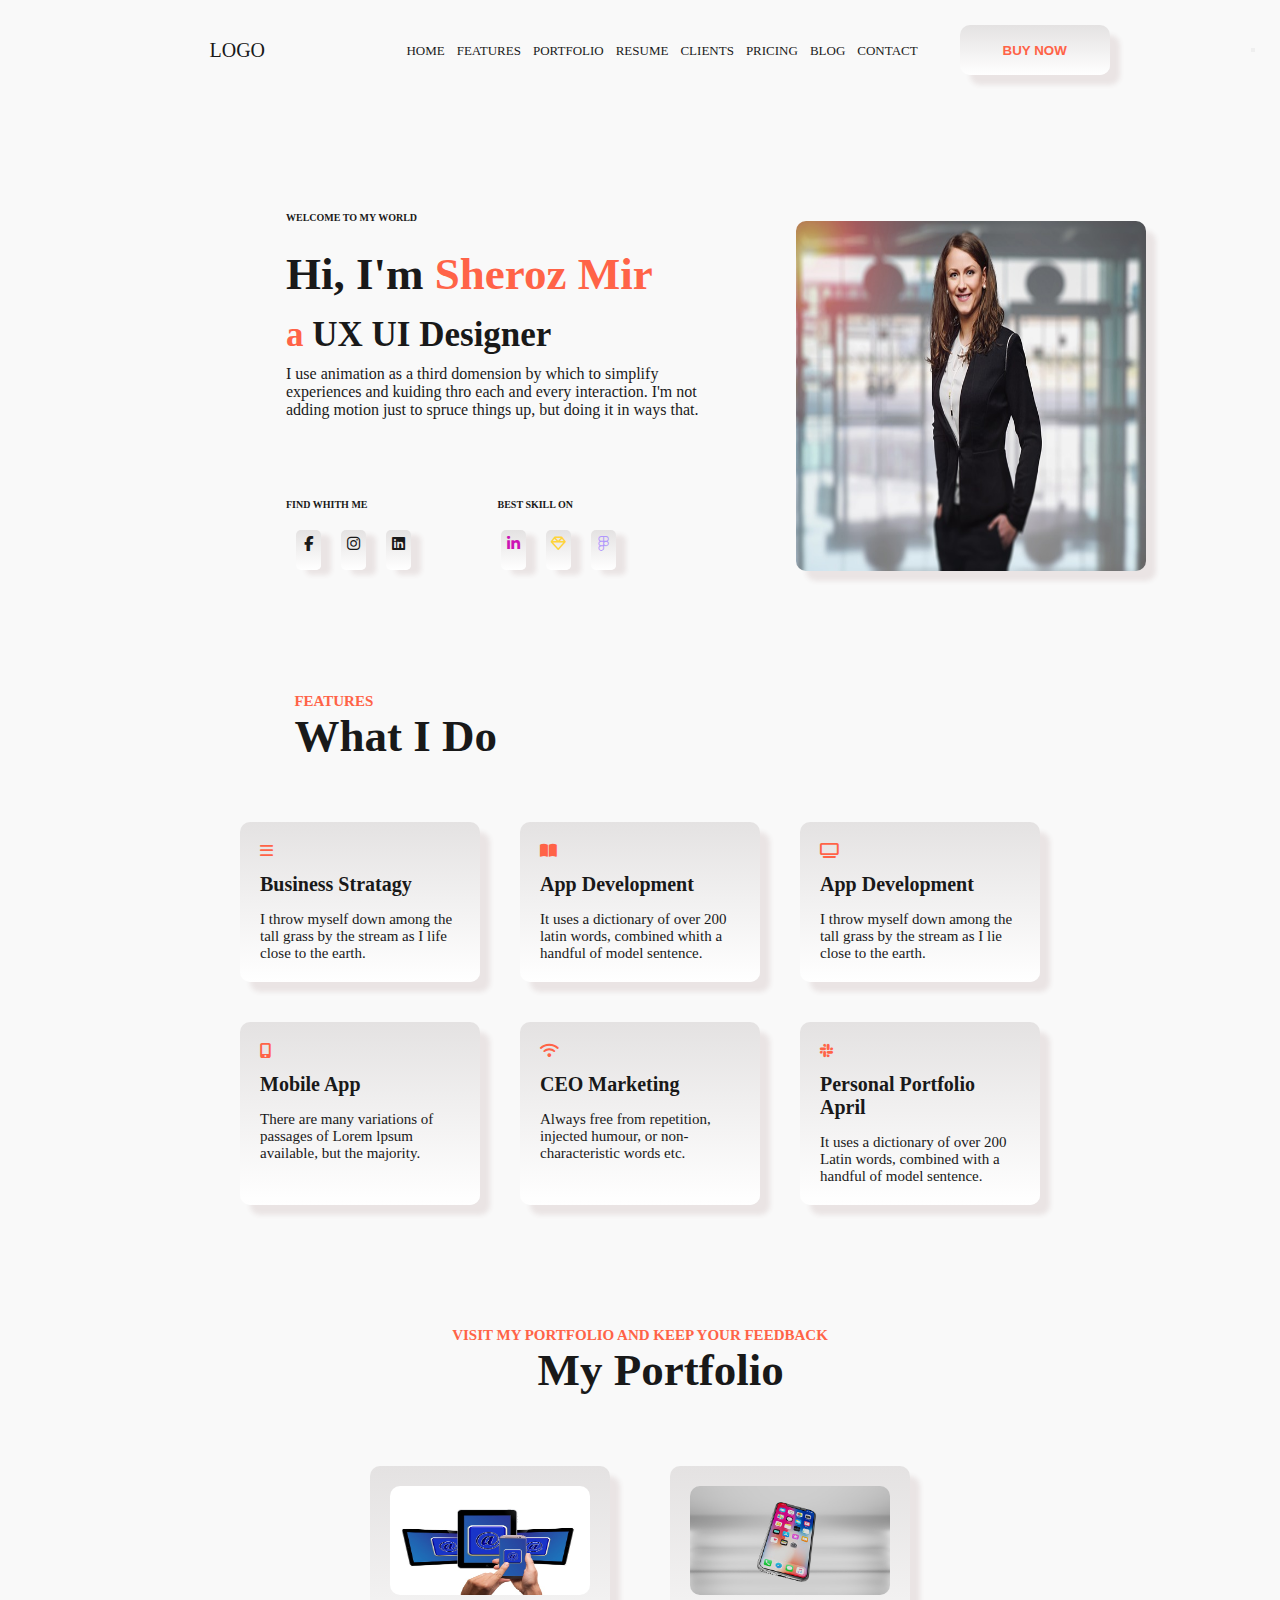
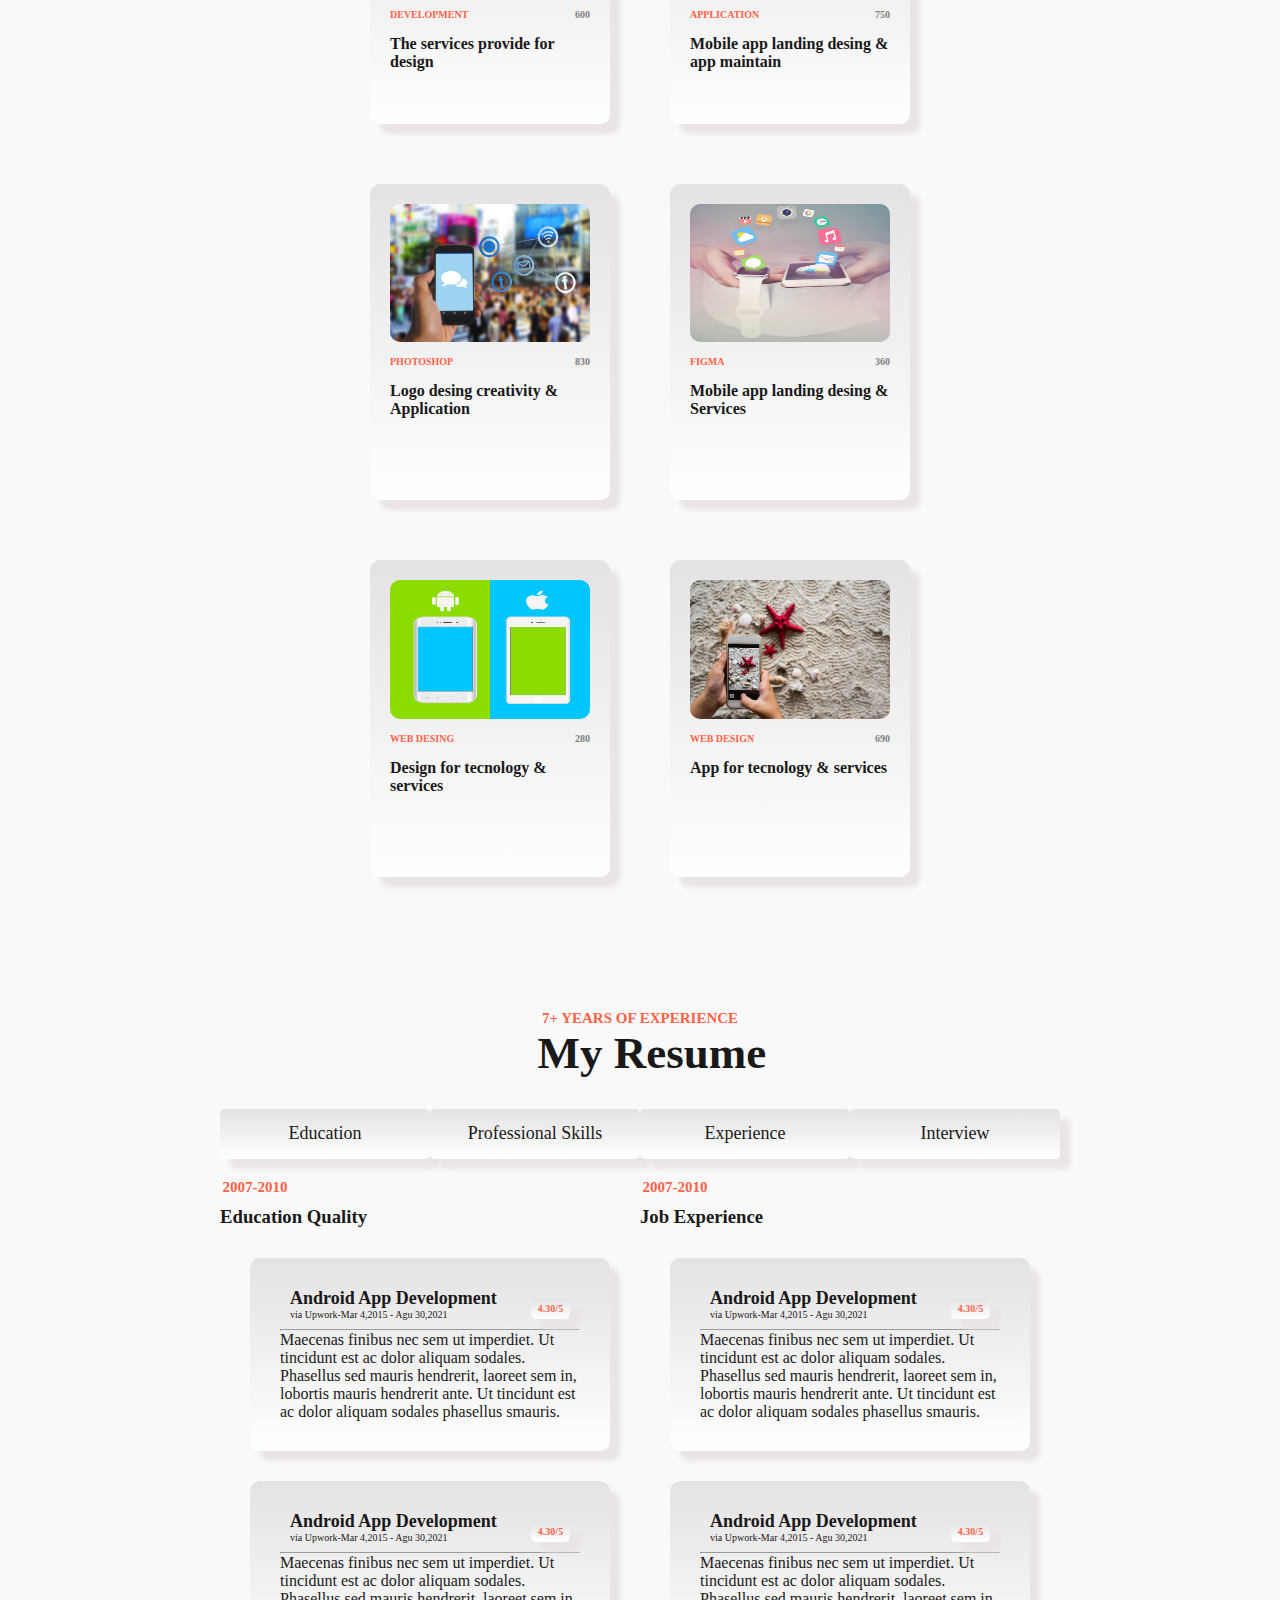
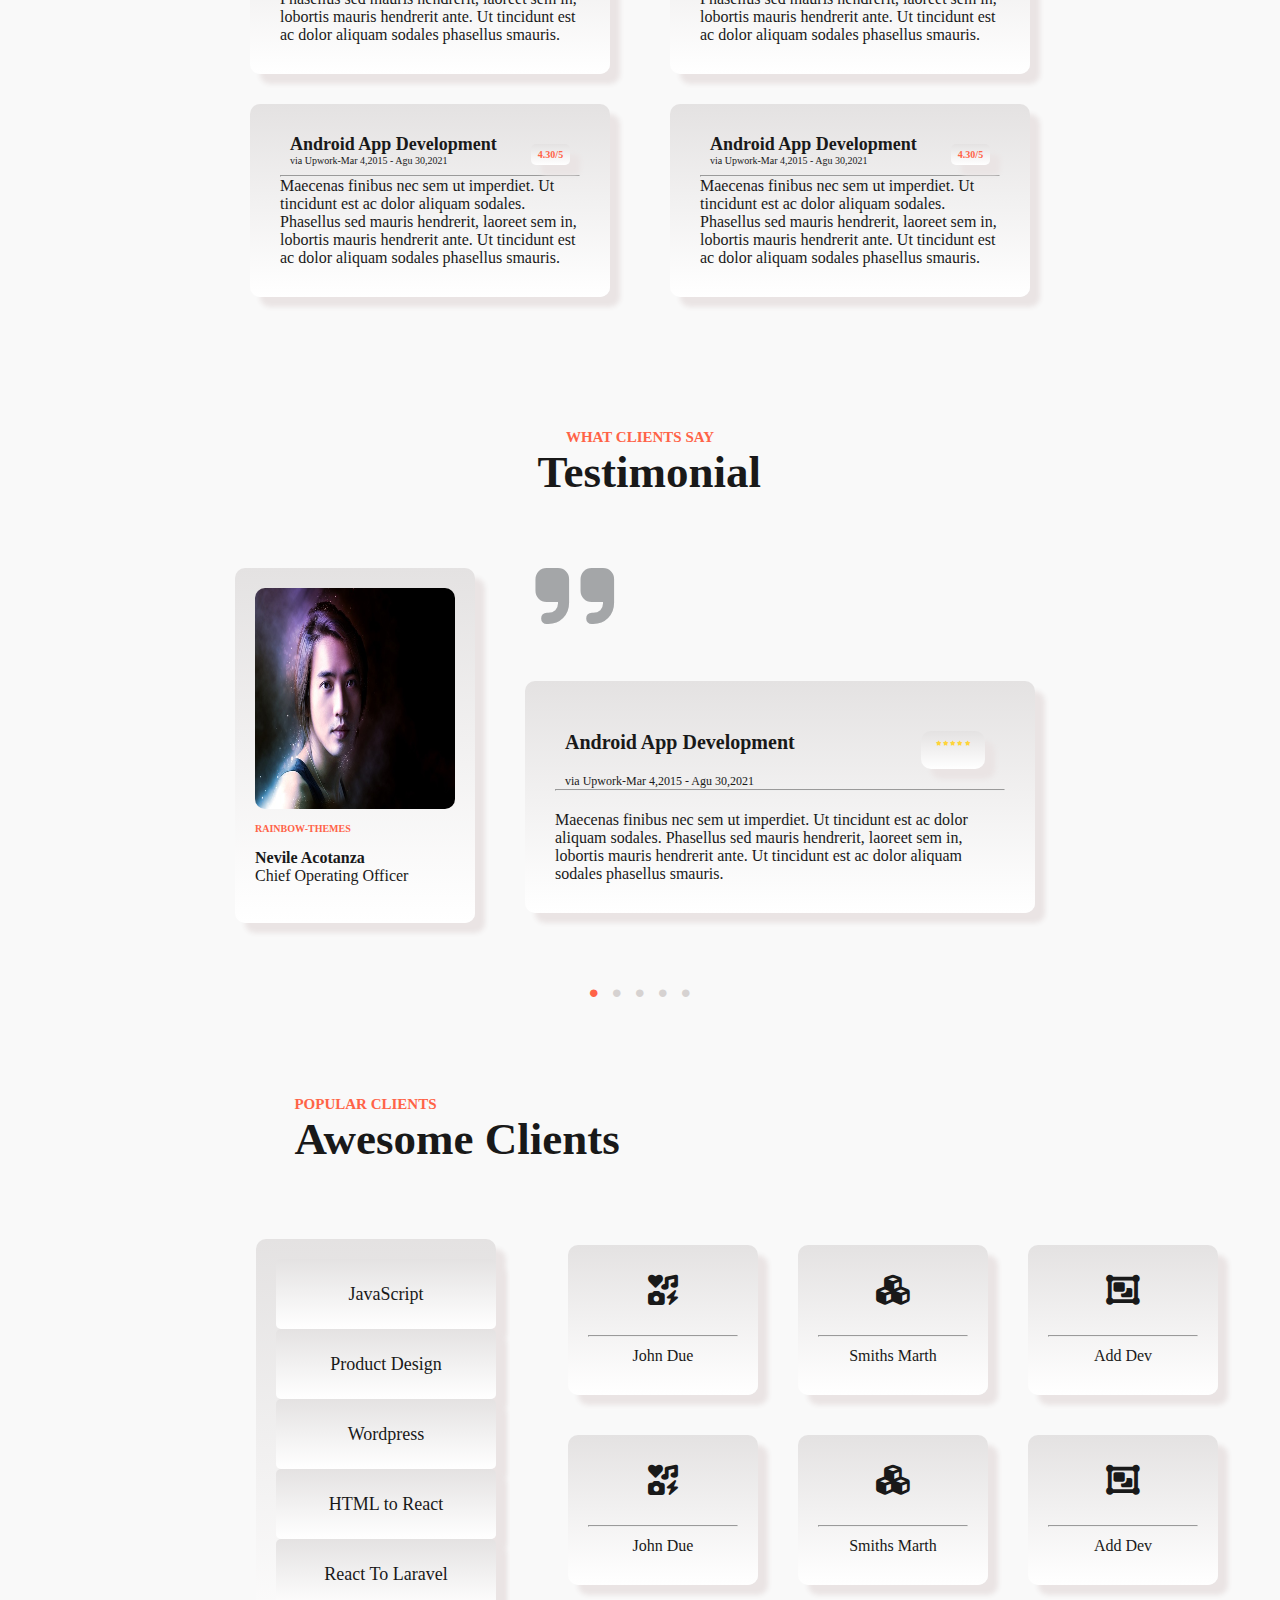
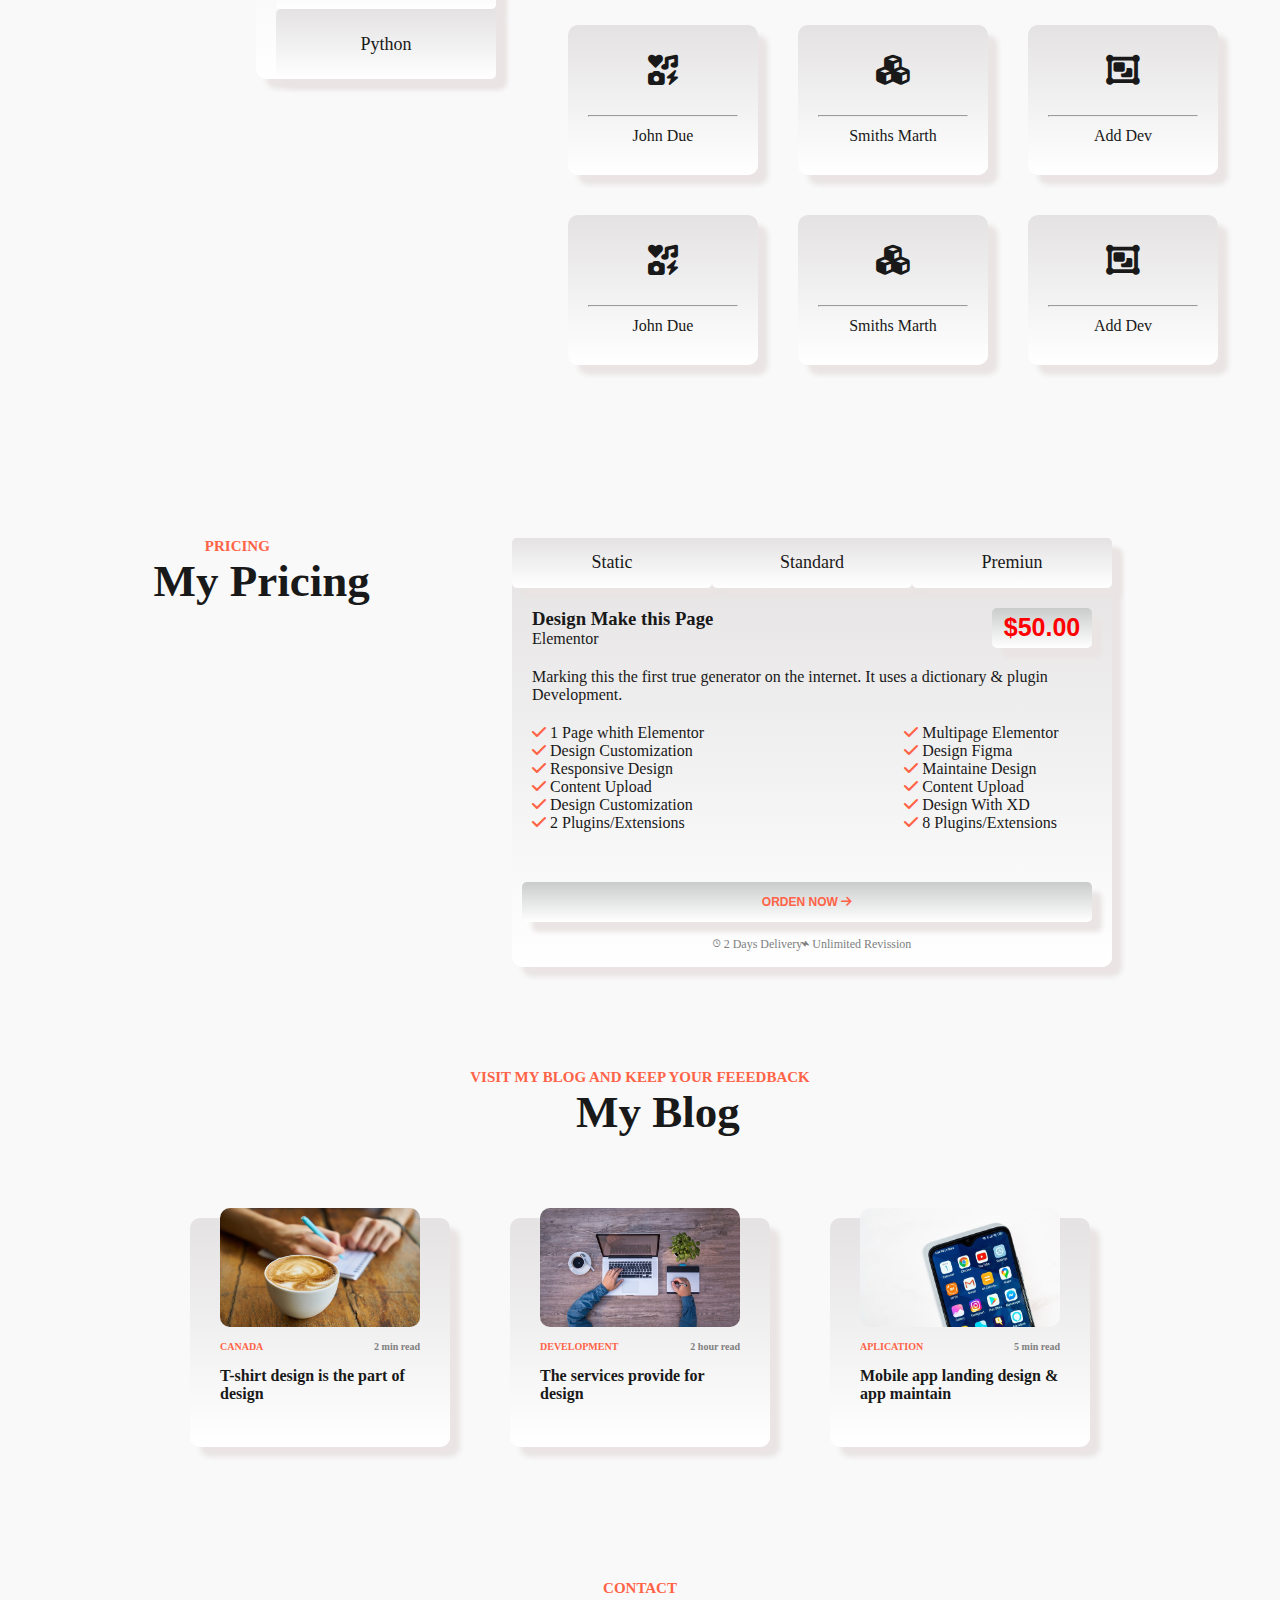
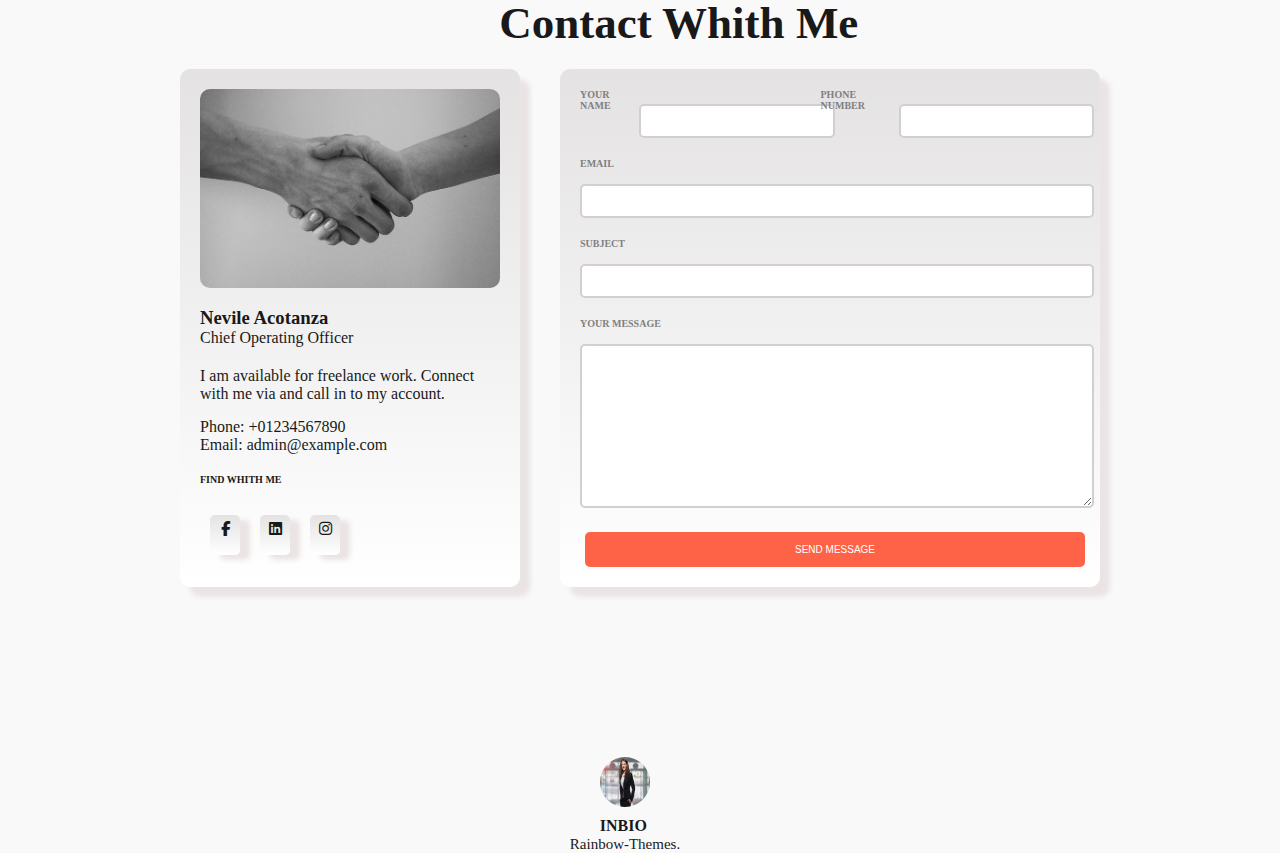
<file: index.html>
<!DOCTYPE html>
<html lang="en">

<head>
    <meta charset="UTF-8">
    <meta name="viewport" content="width=device-width, initial-scale=1.0">
    <!--Link a CDN Font Awesone-->
    <link rel="stylesheet" href="https://cdnjs.cloudflare.com/ajax/libs/font-awesome/6.5.1/css/all.min.css">

    <!--Link a CSS-->
    <link rel="stylesheet" href="style.css">
    <title>TP1 Lorena Vecino</title>
</head>

<body>
    <!--Desarrollo Header-->
    <header>
        <div class="logo">LOGO</div>
        <nav class="navegacion">
            <ul class="lista-navegacion">
                <li><a href="">HOME</a></li>
                <li><a href="">FEATURES</a></li>
                <li><a href="">PORTFOLIO</a></li>
                <li><a href="">RESUME</a></li>
                <li><a href="">CLIENTS</a></li>
                <li><a href="">PRICING</a></li>
                <li><a href="">BLOG</a></li>
                <li><a href="">CONTACT</a></li>
                <li><button class="boton-lista-navegacion"><strong>BUY NOW</strong></button></li>
            </ul>
                </nav>
                <button>
                    <button class="btn-menu">
                        <i class="fa-solid fa-bars"></i>
                    </button>
                </button>
    </header>
    <!--Seccion Welcome Main-->

    <main>
        <section class="welcome">
            <div class="contenedor-welcome">
                <div class="welcome-izquierdo">
                    <h3>WELCOME TO MY WORLD</h3>
                    <h1>Hi, I'm <span>Sheroz Mir</span></h1>
                    <h2><span>a</span> UX UI Designer</h2>
                    <p>I use animation as a third domension by which to simplify experiences and kuiding thro each and
                        every interaction. I'm not adding motion just to spruce things up, but doing it in ways that.
                    </p>
                    <div class="wti">
                        <div class="welcome-titulo-iconos">
                            <p> <strong>FIND WHITH ME</strong></p>
                        </div>
                        <div class="welcome-titulo-iconos">
                            <p> <strong>BEST SKILL ON</strong></p>
                        </div>
                    </div>
                    <div class="contenedor-iconos">
                        <div class="welcome-iconos-izquierda">
                            <div class="tarjetas-iconos"><i class="fa-brands fa-facebook-f"></i>
                            </div>
                            <div class="tarjetas-iconos">
                                <i class="fa-brands fa-instagram"></i>
                            </div>
                            <div class="tarjetas-iconos">
                                <i class="fa-brands fa-linkedin"></i>
                            </div>
                        </div>
                        <div class="welcome-iconos-derecha">

                            <div class="tarjetas-iconos">
                                <i class="fa-brands fa-linkedin-in fa-sm" style="color: #cc14b4;"></i>
                            </div>
                            <div class="tarjetas-iconos">
                                <i class="fa-regular fa-gem" style="color: #FFD43B;"></i>
                            </div>
                            <div class="tarjetas-iconos">
                                <i class="fa-brands fa-figma" style="color: #B197FC;"></i>
                            </div>
                        </div>
                    </div>
                </div>
                <div class="welcome-derecho">
                    <img src="images/imagenmain.jpg" alt="" class="imagen">

                </div>
            </div>
        </section>
    </main>
    <!--Seccion Features-->
    <section class="features">
        <h4>FEATURES</h4>
        <h5>What I Do</h5>
        <div class="contenedor-features">
            <div class="tarjeta-features">
                <i class="fa-solid fa-bars" style="color: #ff6347;"></i>
                <h2>Business Stratagy</h2>
                <p>I throw myself down among the tall grass by the stream as I life close to the earth.</p>
            </div>
            <div class="tarjeta-features">
                <i class="fa-solid fa-book-open" style="color: #ff6347;"></i>
                <h2>App Development</h2>
                <p>It uses a dictionary of over 200 latin words, combined whith a handful of model sentence.</p>

            </div>
            <div class="tarjeta-features">
                <i class="fa-solid fa-tv" style="color: #ff6347;"></i>
                <h2>App Development</h2>
                <p>I throw myself down among the tall grass by the stream as I lie close to the earth.</p>

            </div>
            <div class="tarjeta-features">
                <i class="fa-solid fa-mobile-screen-button" style="color: #ff6347;"></i>
                <h2>Mobile App</h2>
                <p>There are many variations of passages of Lorem lpsum available, but the majority.</p>

            </div>
            <div class="tarjeta-features">
                <i class="fa-solid fa-wifi" style="color: #ff6347;"></i>
                <h2>CEO Marketing</h2>
                <p>Always free from repetition, injected humour, or non-characteristic words etc.</p>
            </div>
            <div class="tarjeta-features">
                <i class="fa-brands fa-slack" style="color: #ff6347;"></i>
                <h2>Personal Portfolio April</h2>
                <p>It uses a dictionary of over 200 Latin words, combined with a handful of model sentence.</p>
            </div>
        </div>
    </section>

    <!--Seccion Portfolio-->
    <section class="portfolio">
        <h4>VISIT MY PORTFOLIO AND KEEP YOUR FEEDBACK</h4>
        <h5>My Portfolio</h5>
        <div class="contenedor-portfolio">
            <div class="tarjeta-portfolio">
                <img src="images/imagenportfolio1.jpg" alt="">
                <div class="tarjeta-portfolio-texto">
                    <h2>DEVELOPMENT</h2>
                    <h6>600</h6>
                </div>
                <p><strong>The services provide for design</strong></p>
            </div>
            <div class="tarjeta-portfolio">
                <img src="images/imagenportfolio2.jpg" alt="">
                <div class="tarjeta-portfolio-texto">
                    <h2>APPLICATION</h2>
                    <h6>750</h6>
                </div>
                <p><strong>Mobile app landing desing & app maintain</strong></p>
            </div>
            <div class="tarjeta-portfolio">
                <img src="images/imagenportfolio3.jpg" alt="">
                <div class="tarjeta-portfolio-texto">
                    <h2>PHOTOSHOP</h2>
                    <h6>830</h6>
                </div>
                <p><strong>Logo desing creativity & Application</strong></p>
            </div>
            <div class="tarjeta-portfolio">
                <img src="images/imagenportfolio4.jpg" alt="">
                <div class="tarjeta-portfolio-texto">
                    <h2>FIGMA</h2>
                    <h6>360</h6>
                </div>
                <p><strong>Mobile app landing desing & Services</strong></p>
            </div>
            <div class="tarjeta-portfolio">
                <img src="images/imagenportfolio5.png" alt="">
                <div class="tarjeta-portfolio-texto">
                    <h2>WEB DESING</h2>
                    <h6>280</h6>
                </div>
                <p><strong>Design for tecnology & services</strong></p>
            </div>
            <div class="tarjeta-portfolio">
                <img src="images/imagenportfolio6.jpg" alt="">
                <div class="tarjeta-portfolio-texto">
                    <h2>WEB DESIGN</h2>
                    <h6>690</h6>
                </div>
                <p><strong>App for tecnology & services</strong></p>

            </div>
        </div>
    </section>

    <!--Seccion My Resume-->

    <section class="my-resume">
        <h4>7+ YEARS OF EXPERIENCE</h4>
        <h5>My Resume</h5>
        <div class="experiencia">
            <div class="menu-my-resume">
                <div class="menumy">Education</div>
                <div class="menumy">Professional Skills</div>
                <div class="menumy">Experience</div>
                <div class="menumy">Interview</div>
            </div>
            <div class="education-job">
                <div class="education">
                    <h4>2007-2010</h4>
                    <h3><strong>Education Quality</strong></h3>
                    <div class="educacion-izquierda">
                        <div class="tarjeta-izquierda-texto">
                            <div>
                                <p class="educacion-texto"><Strong>Android App Development</Strong></p>
                                <p class="educacion-texto1">via Upwork-Mar 4,2015 - Agu 30,2021</p>
                            </div>
                            <div class="lista-promedio">
                                <p><strong>4.30/5</strong></p>
                            </div>
                        </div>
                        <hr />
                        <p>Maecenas finibus nec sem ut imperdiet. Ut tincidunt est ac dolor aliquam sodales. Phasellus
                            sed
                            mauris hendrerit, laoreet sem in, lobortis mauris hendrerit ante. Ut tincidunt est ac dolor
                            aliquam sodales phasellus smauris.</p>
                    </div>

                    <div class="educacion-izquierda">
                        <div class="tarjeta-izquierda-texto">
                            <div>
                                <p class="educacion-texto"><Strong>Android App Development</Strong></p>
                                <p class="educacion-texto1">via Upwork-Mar 4,2015 - Agu 30,2021</p>
                            </div>
                            <div class="lista-promedio">
                                <p><strong>4.30/5</strong></p>
                            </div>
                        </div>
                        <hr />
                        <p>Maecenas finibus nec sem ut imperdiet. Ut tincidunt est ac dolor aliquam sodales. Phasellus
                            sed
                            mauris hendrerit, laoreet sem in, lobortis mauris hendrerit ante. Ut tincidunt est ac dolor
                            aliquam sodales phasellus smauris.</p>
                    </div>
                    <div class="educacion-izquierda">
                        <div class="tarjeta-izquierda-texto">
                            <div>
                                <p class="educacion-texto"><Strong>Android App Development</Strong></p>
                                <p class="educacion-texto1">via Upwork-Mar 4,2015 - Agu 30,2021</p>
                            </div>
                            <div class="lista-promedio">
                                <p><strong>4.30/5</strong></p>
                            </div>
                        </div>
                        <hr />
                        <p>Maecenas finibus nec sem ut imperdiet. Ut tincidunt est ac dolor aliquam sodales. Phasellus
                            sed
                            mauris hendrerit, laoreet sem in, lobortis mauris hendrerit ante. Ut tincidunt est ac dolor
                            aliquam sodales phasellus smauris.</p>
                    </div>
                </div>
                <div class="job">
                    <h4>2007-2010</h4>
                    <h3><strong>Job Experience</strong></h3>

                    <div class="educacion-izquierda">
                        <div class="tarjeta-izquierda-texto">
                            <div>
                                <p class="educacion-texto"><Strong>Android App Development</Strong></p>
                                <p class="educacion-texto1">via Upwork-Mar 4,2015 - Agu 30,2021</p>
                            </div>
                            <div class="lista-promedio">
                                <p><strong>4.30/5</strong></p>
                            </div>
                        </div>
                        <hr />
                        <p>Maecenas finibus nec sem ut imperdiet. Ut tincidunt est ac dolor aliquam sodales. Phasellus
                            sed
                            mauris hendrerit, laoreet sem in, lobortis mauris hendrerit ante. Ut tincidunt est ac dolor
                            aliquam sodales phasellus smauris.</p>
                    </div>
                    <div class="educacion-izquierda">
                        <div class="tarjeta-izquierda-texto">
                            <div>
                                <p class="educacion-texto"><Strong>Android App Development</Strong></p>
                                <p class="educacion-texto1">via Upwork-Mar 4,2015 - Agu 30,2021</p>
                            </div>
                            <div class="lista-promedio">
                                <p><strong>4.30/5</strong></p>
                            </div>
                        </div>
                        <hr />
                        <p>Maecenas finibus nec sem ut imperdiet. Ut tincidunt est ac dolor aliquam sodales. Phasellus
                            sed
                            mauris hendrerit, laoreet sem in, lobortis mauris hendrerit ante. Ut tincidunt est ac dolor
                            aliquam sodales phasellus smauris.</p>
                    </div>
                    <div class="educacion-izquierda">
                        <div class="tarjeta-izquierda-texto">
                            <div>
                                <p class="educacion-texto"><Strong>Android App Development</Strong></p>
                                <p class="educacion-texto1">via Upwork-Mar 4,2015 - Agu 30,2021</p>
                            </div>
                            <div class="lista-promedio">
                                <p><strong>4.30/5</strong></p>
                            </div>
                        </div>
                        <hr />
                        <p>Maecenas finibus nec sem ut imperdiet. Ut tincidunt est ac dolor aliquam sodales. Phasellus
                            sed
                            mauris hendrerit, laoreet sem in, lobortis mauris hendrerit ante. Ut tincidunt est ac dolor
                            aliquam sodales phasellus smauris.</p>
                    </div>

                </div>
            </div>
    </section>

    <!--Seccion Testimonial-->

    <section class="testimonial">

        <h4>WHAT CLIENTS SAY</h4>
        <h5>Testimonial</h5>
        <div class="contenedor-testimonial">
            <div class="tarjeta-testimonial-izquierda">
                <img src="images/imagentestimonio.jpg" alt="">
                <div class="tarjeta-testimonial-texto">
                    <h2>RAINBOW-THEMES</h2>
                </div>
                <p><strong>Nevile Acotanza</strong></p>
                <p>Chief Operating Officer</p>
            </div>
            <div class="tarjeta-testimonial-derecha">
                <div class="icono-testimonial">
                    <i class="fa-solid fa-quote-right" style="color: #a4a6a8;"></i>
                </div>

                <div class="tarjeta-derecha">
                    <div class="tarjeta-derecha-texto">
                        <div class="tarjeta-testimonial-titulo">
                            <p><Strong>Android App Development</Strong></p>
                            <p class="text">via Upwork-Mar 4,2015 - Agu 30,2021</p>
                        </div>
                        <div class="lista-start">
                            <i class="fa-solid fa-star" style="color: #FFD43B;"></i>
                            <i class="fa-solid fa-star" style="color: #FFD43B;"></i>
                            <i class="fa-solid fa-star" style="color: #FFD43B;"></i>
                            <i class="fa-solid fa-star" style="color: #FFD43B;"></i>
                            <i class="fa-solid fa-star" style="color: #FFD43B;"></i>
                        </div>
                    </div>

                    <hr />
                    <p>Maecenas finibus nec sem ut imperdiet. Ut tincidunt est ac dolor aliquam sodales. Phasellus sed
                        mauris hendrerit, laoreet sem in, lobortis mauris hendrerit ante. Ut tincidunt est ac dolor
                        aliquam sodales phasellus smauris.</p>
                </div>
            </div>
        </div>
        <div class="lista-puntos">
            <i class="fa-solid fa-circle fa-2xs" style="color: #ff6347;"></i>
            <i class="fa-solid fa-circle fa-2xs" style="color: #d6d2d1;"></i>
            <i class="fa-solid fa-circle fa-2xs" style="color: #d6d2d1;"></i>
            <i class="fa-solid fa-circle fa-2xs" style="color: #d6d2d1;"></i>
            <i class="fa-solid fa-circle fa-2xs" style="color: #d6d2d1;"></i>
        </div>

    </section>

    <!--Seccion Clientes-->

    <section class="clientes">
        <h4>POPULAR CLIENTS</h4>
        <h5>Awesome Clients</h5>
        <div class="contenedor-clientes">
            <div class="lista-lenguajes">
                <div class="lenguajes">JavaScript</div>
                <div class="lenguajes">Product Design</div>
                <div class="lenguajes">Wordpress</div>
                <div class="lenguajes">HTML to React</div>
                <div class="lenguajes">React To Laravel</div>
                <div class="lenguajes">Python</div>
            </div>
            <div class="contenedor-tarjetas">
                <div class="lista-tarjetas">
                    <i class="fa-solid fa-icons"></i>
                    <hr />
                    <p>John Due</p>
                </div>
                <div class="lista-tarjetas">
                    <i class="fa-solid fa-cubes"></i>
                    <hr />
                    <p>Smiths Marth</p>
                </div>
                <div class="lista-tarjetas">
                    <i class="fa-solid fa-object-group"></i>
                    <hr />
                    <p>Add Dev</p>
                </div>

                <div class="lista-tarjetas">
                    <i class="fa-solid fa-icons"></i>
                    <hr />
                    <p>John Due</p>
                </div>
                <div class="lista-tarjetas">
                    <i class="fa-solid fa-cubes"></i>
                    <hr />
                    <p>Smiths Marth</p>
                </div>
                <div class="lista-tarjetas">
                    <i class="fa-solid fa-object-group"></i>
                    <hr />
                    <p>Add Dev</p>
                </div>
                <div class="lista-tarjetas">
                    <i class="fa-solid fa-icons"></i>
                    <hr />
                    <p>John Due</p>
                </div>
                <div class="lista-tarjetas">
                    <i class="fa-solid fa-cubes"></i>
                    <hr />
                    <p>Smiths Marth</p>
                </div>
                <div class="lista-tarjetas">
                    <i class="fa-solid fa-object-group"></i>
                    <hr />
                    <p>Add Dev</p>
                </div>
                <div class="lista-tarjetas">
                    <i class="fa-solid fa-icons"></i>
                    <hr />
                    <p>John Due</p>
                </div>
                <div class="lista-tarjetas">
                    <i class="fa-solid fa-cubes"></i>
                    <hr />
                    <p>Smiths Marth</p>
                </div>
                <div class="lista-tarjetas">
                    <i class="fa-solid fa-object-group"></i>
                    <hr />
                    <p>Add Dev</p>
                </div>

            </div>
        </div>
    </section>

    <!--Seccion Pricing-->

    <section class="pricing">
        <div class="contenedor-pricing">
            <div class="contenedor-titulo-pricing">
                <h4>PRICING</h4>
                <h5>My Pricing</h5>
            </div>
            <div class="contenedor-page-pricing">
                <div class="menu-pricing">
                    <div class="menu">Static</div>
                    <div class="menu">Standard</div>
                    <div class="menu">Premiun</div>
                </div>
                <div class="menu-pricing1">
                    <div>
                        <h3><strong>Design Make this Page</strong></h3>
                        <p>Elementor</p>
                    </div>
                    <div>
                        <button><strong>$50.00</strong></button>
                    </div>
                </div>
                <div class="menu-pricing2">
                    <p>Marking this the first true generator on the internet. It uses a dictionary & plugin Development.
                    </p>
                </div>
                <div class="menu-pricing3">
                    <div>
                        <ul class="lista1">
                            <li><i class="fa-solid fa-check" style="color: #ff6347;"></i> 1 Page whith Elementor</li>
                            <li><i class="fa-solid fa-check" style="color: #ff6347;"></i> Design Customization</li>
                            <li><i class="fa-solid fa-check" style="color: #ff6347;"></i> Responsive Design</li>
                            <li><i class="fa-solid fa-check" style="color: #ff6347;"></i> Content Upload</li>
                            <li><i class="fa-solid fa-check" style="color: #ff6347;"></i> Design Customization</li>
                            <li><i class="fa-solid fa-check" style="color: #ff6347;"></i> 2 Plugins/Extensions</li>
                        </ul>
                    </div>

                    <div>
                        <ul class="lista2">
                            <li><i class="fa-solid fa-check" style="color: #ff6347;"></i> Multipage Elementor</li>
                            <li><i class="fa-solid fa-check" style="color: #ff6347;"></i> Design Figma</li>
                            <li><i class="fa-solid fa-check" style="color: #ff6347;"></i> Maintaine Design</li>
                            <li><i class="fa-solid fa-check" style="color: #ff6347;"></i> Content Upload</li>
                            <li><i class="fa-solid fa-check" style="color: #ff6347;"></i> Design With XD</li>
                            <li><i class="fa-solid fa-check" style="color: #ff6347;"></i> 8 Plugins/Extensions</li>
                        </ul>
                    </div>
                </div>
                <div class="menu-pricing4">
                    <button><strong>ORDEN NOW <i class="fa-solid fa-arrow-right"
                                style="color: #ff6347;"></i></strong></button>
                </div>
                <div class="menu-pricing5">
                    <p><i class="fa-regular fa-clock fa-2xs"></i> 2 Days Delivery<i
                            class="fa-solid fa-bolt fa-rotate-270 fa-2xs"></i> Unlimited Revission</p>
                </div>
            </div>
        </div>
    </section>

    <!--Seccion My Blog-->

    <section class="myblog">
        <h4>VISIT MY BLOG AND KEEP YOUR FEEEDBACK</h4>
        <h5>My Blog</h5>
        <div class="contenedor-myblog">
            <div class="tarjeta-myblog">
                <img src="images/imagenblog1.jpg" alt="">
                <div class="tarjeta-myblog-texto">
                    <h2>CANADA</h2>
                    <h6>2 min read</h6>
                </div>
                <p><strong>T-shirt design is the part of design</strong></p>
            </div>
            <div class="tarjeta-myblog">
                <img src="images/imagenblog2.jpg" alt="">
                <div class="tarjeta-myblog-texto">
                    <h2>DEVELOPMENT</h2>
                    <h6>2 hour read</h6>
                </div>
                <p><strong>The services provide for design</strong></p>
            </div>
            <div class="tarjeta-myblog">
                <img src="images/imagenblog3.jpg" alt="">
                <div class="tarjeta-myblog-texto">
                    <h2>APLICATION</h2>
                    <h6>5 min read</h6>
                </div>
                <p><strong>Mobile app landing design & app maintain</strong></p>
            </div>
        </div>
    </section>

    <!--Seccion Contact-->
    <section class="contact">
        <h4>CONTACT</h4>
        <h5>Contact Whith Me</h5>
        <div class="contacto">
            <div class="contacto-datos">
                <div class="tarjeta-contacto-izquierda">
                    <img src="images/imagencontacto.jpg" alt="">
                    <div class="tarjeta-contacto-texto">
                        <h3><strong>Nevile Acotanza</strong></h3>
                        <p>Chief Operating Officer</p>
                    </div>
                    <div class="tarjeta-parrafo">
                        <p>I am available for freelance work. Connect with me via and call in to my account.</p>
                    </div>
                </div>
                <div>
                    <p>Phone: +01234567890</p>
                    <p>Email: admin@example.com</p>
                </div>
                <div class="titulo-iconos">
                    <p> <strong>FIND WHITH ME</strong></p>
                </div>
                <div>
                    <div class="contacto-iconos-izquierda">
                        <div class="tarjetas-iconos"><i class="fa-brands fa-facebook-f"></i>
                        </div>
                        <div class="tarjetas-iconos">
                            <i class="fa-brands fa-linkedin"></i>
                        </div>
                        <div class="tarjetas-iconos">
                            <i class="fa-brands fa-instagram"></i>
                        </div>
                    </div>
                </div>
            </div>

            <div class="contacto-formulario">
                <form action="">
                    <div class="nombre-formulario">
                        <h6>YOUR NAME</h6>
                        <div class="campo">
                            <input type="text" required>
                        </div>

                        <h6>PHONE NUMBER</h6>

                        <div class="campo">
                            <input type="number" required>
                        </div>
                    </div>
                    <h6>EMAIL</h6>
                    <div class="campo">
                        <input type="email" required>
                    </div>
                    <h6>SUBJECT</h6>
                    <div class="campo">
                        <input type="text" required>
                    </div>
                    <h6>YOUR MESSAGE</h6>
                    <div class="campo">
                        <textarea required></textarea>
                    </div>
                    <div class="campo">
                        <button class="submit">SEND MESSAGE</button>
                    </div>
                </form>
            </div>
        </div>
    </section>


    <!--Footer-->
    <footer>
        <section class="footer">
            <div class="footer-portfolio">
                <img src="images/imagenmain.jpg" alt="" class="imagenfooter">
                <p><strong>INBIO</strong></p>
                <span>Rainbow-Themes.</span>
            </div>
        </section>

    </footer>

</body>

</html>
</file>
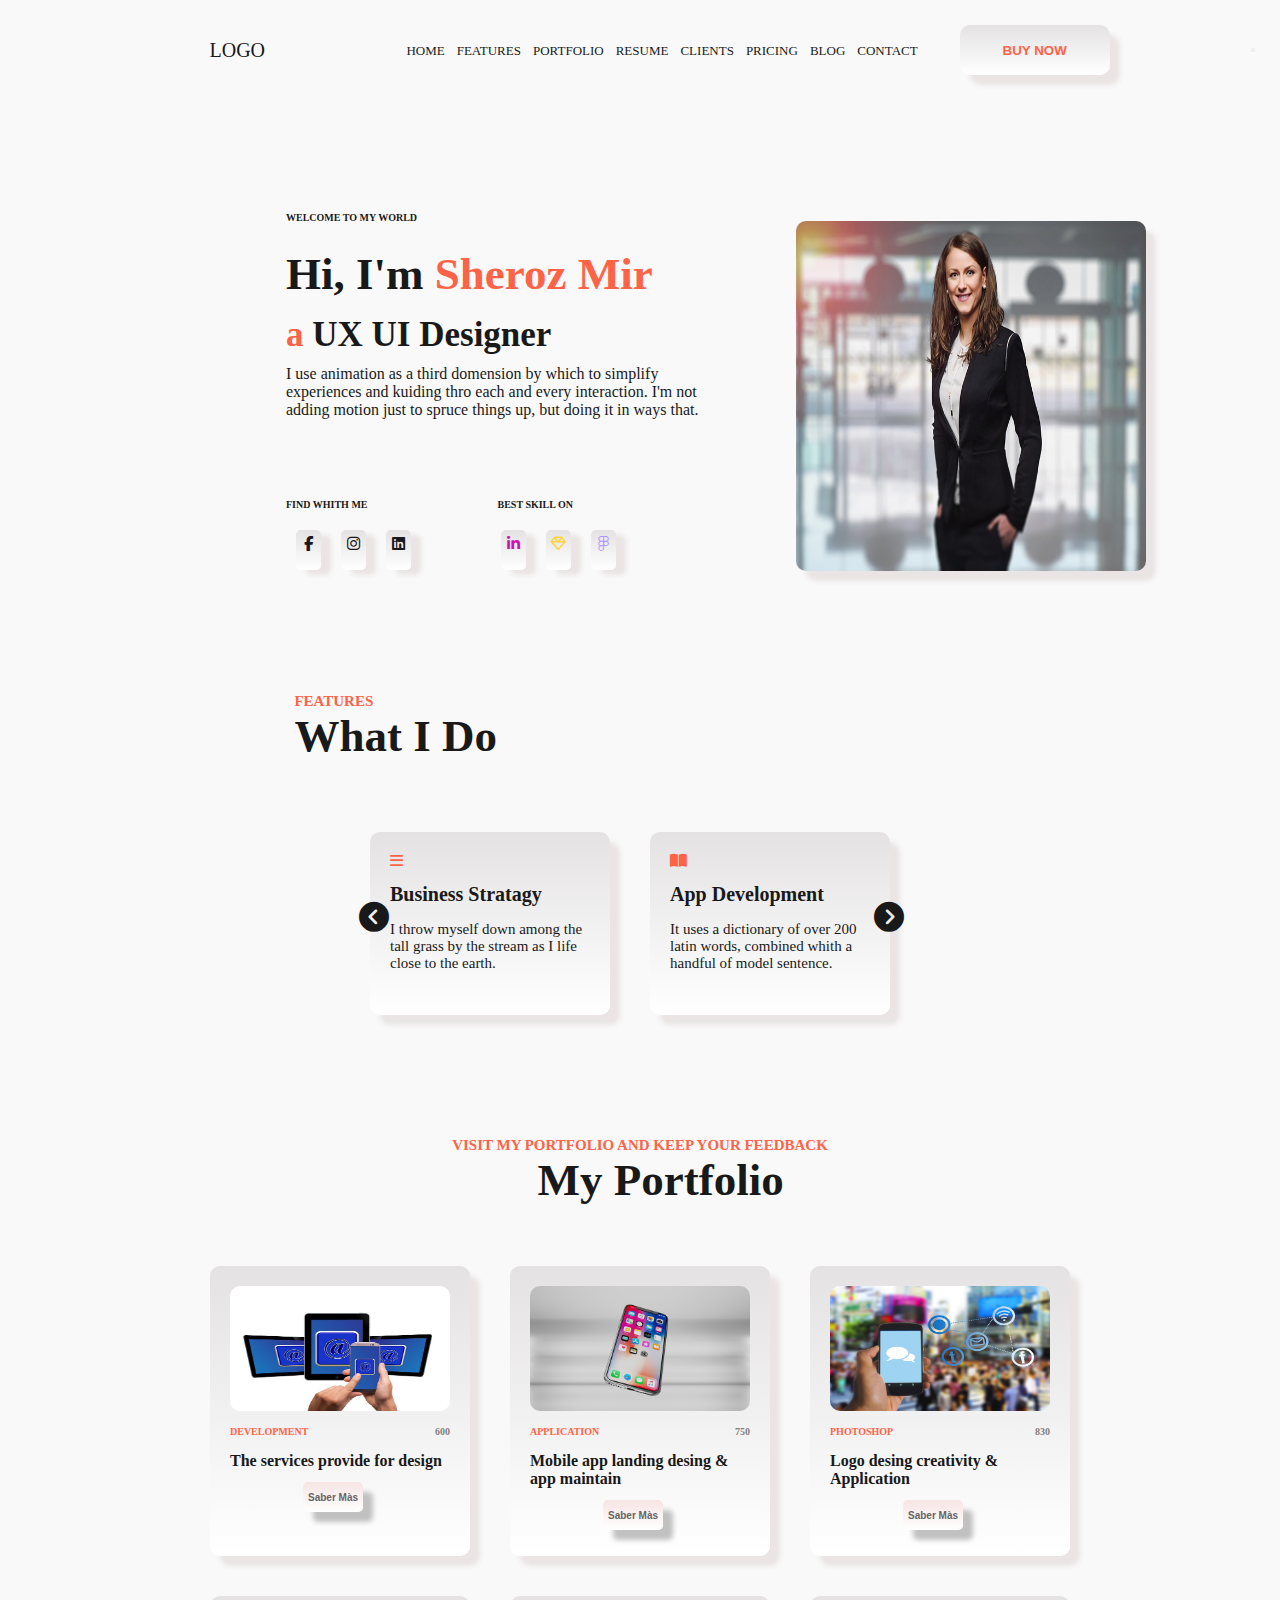
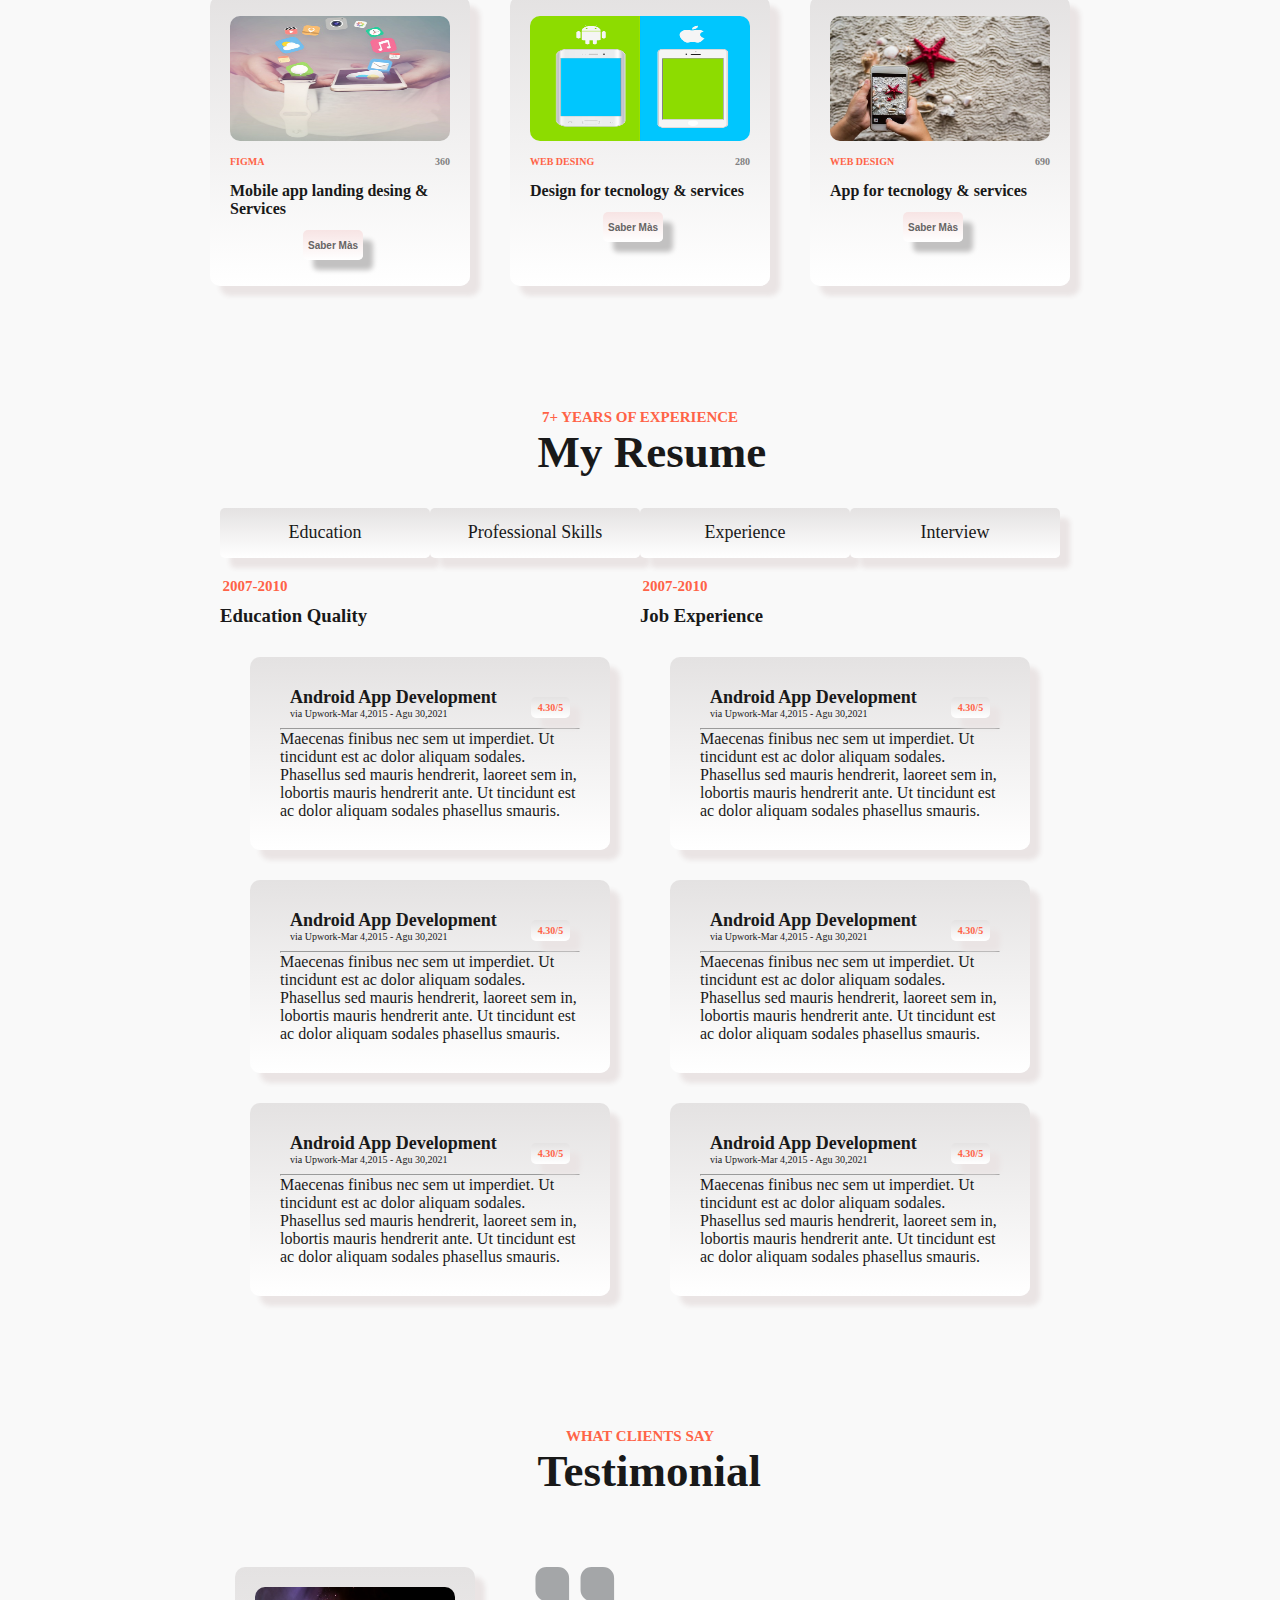
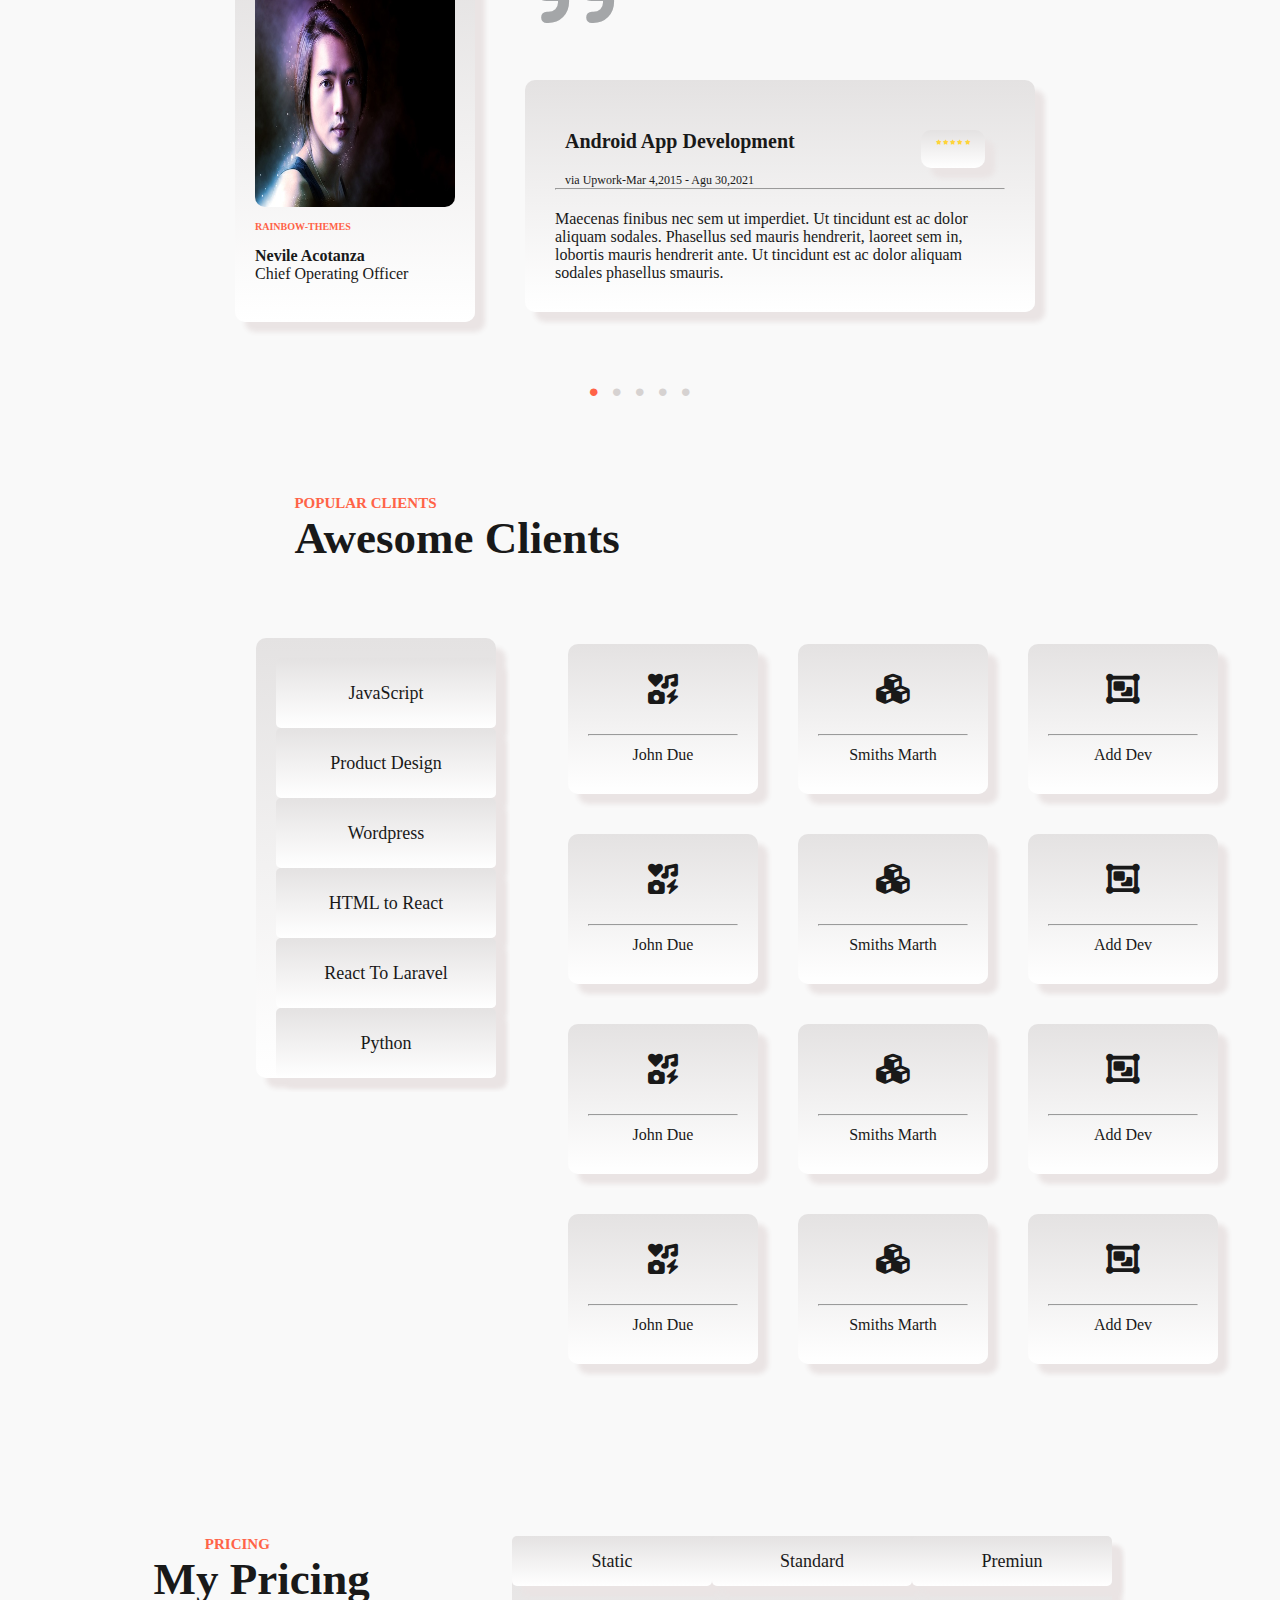
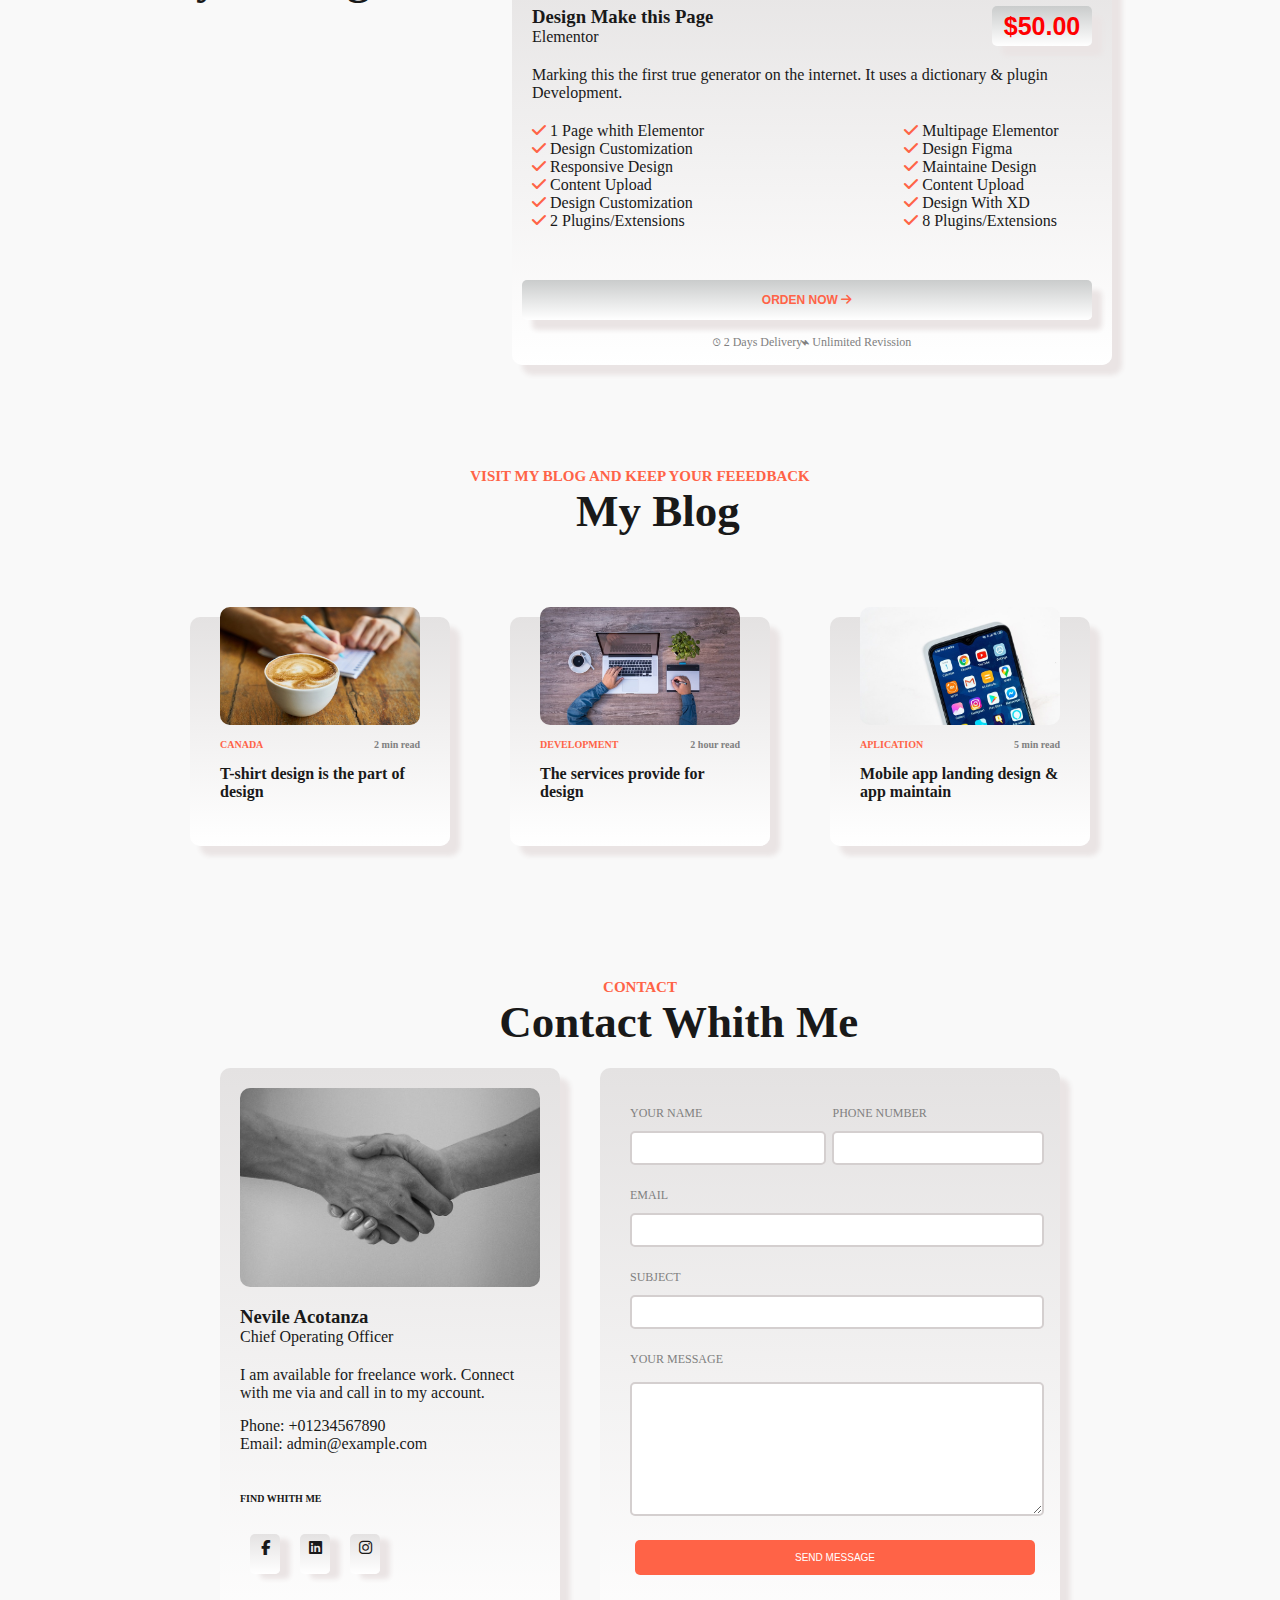
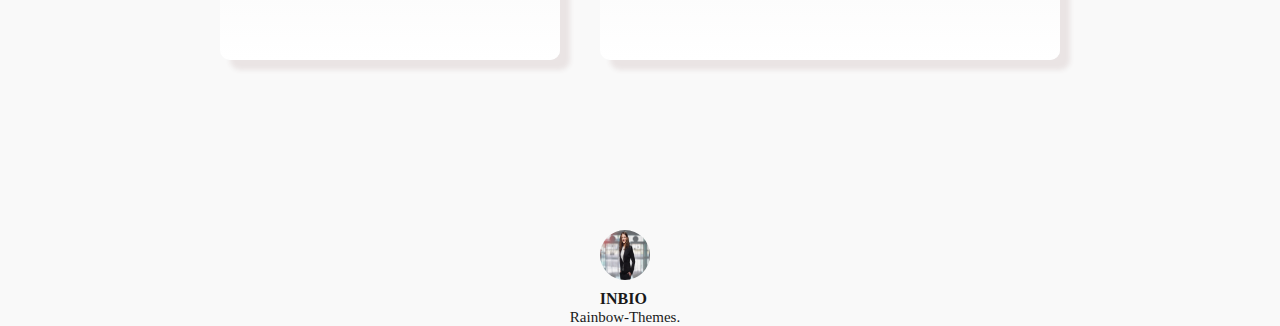
<file: TP1/index.html>
<!DOCTYPE html>
<html lang="en">

<head>
    <meta charset="UTF-8">
    <meta name="viewport" content="width=device-width, initial-scale=1.0">
    <!--Link a CDN Font Awesone-->
    <link rel="stylesheet" href="https://cdnjs.cloudflare.com/ajax/libs/font-awesome/6.5.1/css/all.min.css">

    <!--Link a CSS-->
    <link rel="stylesheet" href="style.css">
    <title>TP1 Lorena Vecino</title>
</head>

<body>
    <!--Desarrollo Header-->
    <header>
        <div class="logo">LOGO</div>
        <nav class="navegacion">
            <ul class="lista-navegacion">
                <li><a href="">HOME</a></li>
                <li><a href="">FEATURES</a></li>
                <li><a href="">PORTFOLIO</a></li>
                <li><a href="">RESUME</a></li>
                <li><a href="">CLIENTS</a></li>
                <li><a href="">PRICING</a></li>
                <li><a href="">BLOG</a></li>
                <li><a href="">CONTACT</a></li>
                <li><button class="boton-lista-navegacion"><strong>BUY NOW</strong></button></li>
            </ul>
        </nav>
        <button>
            <button class="btn-menu">
                <i class="fa-solid fa-bars"></i>
            </button>
        </button>
    </header>
    <!--Seccion Welcome Main-->

    <main>
        <section class="welcome">
            <div class="contenedor-welcome">
                <div class="welcome-izquierdo">
                    <h3>WELCOME TO MY WORLD</h3>
                    <h1>Hi, I'm <span>Sheroz Mir</span></h1>
                    <h2><span>a</span> UX UI Designer</h2>
                    <p>I use animation as a third domension by which to simplify experiences and kuiding thro each and
                        every interaction. I'm not adding motion just to spruce things up, but doing it in ways that.
                    </p>
                    <div class="wti">
                        <div class="welcome-titulo-iconos">
                            <p> <strong>FIND WHITH ME</strong></p>
                        </div>
                        <div class="welcome-titulo-iconos">
                            <p> <strong>BEST SKILL ON</strong></p>
                        </div>
                    </div>
                    <div class="contenedor-iconos">
                        <div class="welcome-iconos-izquierda">
                            <div class="tarjetas-iconos"><i class="fa-brands fa-facebook-f"></i>
                            </div>
                            <div class="tarjetas-iconos">
                                <i class="fa-brands fa-instagram"></i>
                            </div>
                            <div class="tarjetas-iconos">
                                <i class="fa-brands fa-linkedin"></i>
                            </div>
                        </div>
                        <div class="welcome-iconos-derecha">

                            <div class="tarjetas-iconos">
                                <i class="fa-brands fa-linkedin-in fa-sm" style="color: #cc14b4;"></i>
                            </div>
                            <div class="tarjetas-iconos">
                                <i class="fa-regular fa-gem" style="color: #FFD43B;"></i>
                            </div>
                            <div class="tarjetas-iconos">
                                <i class="fa-brands fa-figma" style="color: #B197FC;"></i>
                            </div>
                        </div>
                    </div>
                </div>
                <div class="welcome-derecho">
                    <img src="images/imagenmain.jpg" id="imagenwelcome" class="imagen">

                </div>
            </div>
        </section>
    </main>
    <!--Seccion Features-->
    <section class="features">
        <h4>FEATURES</h4>
        <h5>What I Do</h5>
        <div class="contenedor-features">
            <div class="features-slider">
                <div class="tarjeta-features">
                    <i class="fa-solid fa-bars" style="color: #ff6347;"></i>
                    <h2>Business Stratagy</h2>
                    <p>I throw myself down among the tall grass by the stream as I life close to the earth.</p>
                </div>
                <div class="tarjeta-features">
                    <i class="fa-solid fa-book-open" style="color: #ff6347;"></i>
                    <h2>App Development</h2>
                    <p>It uses a dictionary of over 200 latin words, combined whith a handful of model sentence.</p>

                </div>
                <div class="tarjeta-features">
                    <i class="fa-solid fa-tv" style="color: #ff6347;"></i>
                    <h2>App Development</h2>
                    <p>I throw myself down among the tall grass by the stream as I lie close to the earth.</p>

                </div>
                <div class="tarjeta-features">
                    <i class="fa-solid fa-mobile-screen-button" style="color: #ff6347;"></i>
                    <h2>Mobile App</h2>
                    <p>There are many variations of passages of Lorem lpsum available, but the majority.</p>

                </div>
                <div class="tarjeta-features">
                    <i class="fa-solid fa-wifi" style="color: #ff6347;"></i>
                    <h2>CEO Marketing</h2>
                    <p>Always free from repetition, injected humour, or non-characteristic words etc.</p>
                </div>
                <div class="tarjeta-features">
                    <i class="fa-brands fa-slack" style="color: #ff6347;"></i>
                    <h2>Personal Portfolio April</h2>
                    <p>It uses a dictionary of over 200 Latin words, combined with a handful of model sentence.</p>
                </div>
            </div>

            <div class="izquierda" id="izquierda" onclick="tarjetaSlider(-1)"><i
                    class="fa-solid fa-circle-chevron-left"></i></div>
            <div class="derecha" id="derecha" onclick="tarjetaSlider(1)"><i
                    class="fa-solid fa-circle-chevron-right"></i></div>
        </div>
    </section>

    <!--Seccion Portfolio-->
    <section class="portfolio">
        <h4>VISIT MY PORTFOLIO AND KEEP YOUR FEEDBACK</h4>
        <h5>My Portfolio</h5>
        <div class="contenedor-portfolio">
            <div class="tarjeta-portfolio">
                <img src="images/imagenportfolio1.jpg" alt="">
                <div class="tarjeta-portfolio-texto">
                    <h2>DEVELOPMENT</h2>
                    <h6>600</h6>
                </div>
                <p><strong>The services provide for design</strong></p>
                <button id="boton" class="botonportfolio"><strong>Saber Màs</strong></button>
                <div id="textosabermas" class="ocultarsabermas">
                    <div class="estilosabermas">
                        <p>Lorem ipsum dolor sit amet consectetur adipisicing
                            elit. Voluptates ab eveniet earum est commodi non, provident nemo soluta illo hic quod
                            ratione
                            deserunt, quas obcaecati tempore labore, natus doloribus excepturi!</p>
                        <button id="urlgithub" class="btngithub">GitHub</button>
                        <button id="cerrarsabermas" class="btncerrar">Cerrar</button>
                    </div>
                </div>
            </div>

            <div class="tarjeta-portfolio">
                <img src="images/imagenportfolio2.jpg" alt="">
                <div class="tarjeta-portfolio-texto">
                    <h2>APPLICATION</h2>
                    <h6>750</h6>
                </div>
                <p><strong>Mobile app landing desing & app maintain</strong></p>

                <button id="boton1" class="botonportfolio"><strong>Saber Màs</strong></button>
                <div id="textosabermas1" class="ocultarsabermas">
                    <div class="estilosabermas">
                        <p>Lorem ipsum dolor sit amet consectetur adipisicing
                            elit. Voluptates ab eveniet earum est commodi non, provident nemo soluta illo hic quod
                            ratione
                            deserunt, quas obcaecati tempore labore, natus doloribus excepturi!</p>
                        <button id="urlgithub1" class="btngithub">GitHub</button>
                        <button id="cerrarsabermas1" class="btncerrar">Cerrar</button>
                    </div>
                </div>

            </div>
            <div class="tarjeta-portfolio">
                <img src="images/imagenportfolio3.jpg" alt="">
                <div class="tarjeta-portfolio-texto">
                    <h2>PHOTOSHOP</h2>
                    <h6>830</h6>
                </div>
                <p><strong>Logo desing creativity & Application</strong></p>

                <button id="boton2" class="botonportfolio"><strong>Saber Màs</strong></button>
                <div id="textosabermas2" class="ocultarsabermas">
                    <div class="estilosabermas">
                        <p>Lorem ipsum dolor sit amet consectetur adipisicing
                            elit. Voluptates ab eveniet earum est commodi non, provident nemo soluta illo hic quod
                            ratione
                            deserunt, quas obcaecati tempore labore, natus doloribus excepturi!</p>
                        <button id="urlgithub2" class="btngithub">GitHub</button>
                        <button id="cerrarsabermas2" class="btncerrar">Cerrar</button>
                    </div>
                </div>

            </div>
            <div class="tarjeta-portfolio">
                <img src="images/imagenportfolio4.jpg" alt="">
                <div class="tarjeta-portfolio-texto">
                    <h2>FIGMA</h2>
                    <h6>360</h6>
                </div>
                <p><strong>Mobile app landing desing & Services</strong></p>

                <button id="boton3" class="botonportfolio"><strong>Saber Màs</strong></button>
                <div id="textosabermas3" class="ocultarsabermas">
                    <div class="estilosabermas">
                        <p>Lorem ipsum dolor sit amet consectetur adipisicing
                            elit. Voluptates ab eveniet earum est commodi non, provident nemo soluta illo hic quod
                            ratione
                            deserunt, quas obcaecati tempore labore, natus doloribus excepturi!</p>
                        <button id="urlgithub3" class="btngithub">GitHub</button>
                        <button id="cerrarsabermas3" class="btncerrar">Cerrar</button>
                    </div>
                </div>


            </div>
            <div class="tarjeta-portfolio">
                <img src="images/imagenportfolio5.png" alt="">
                <div class="tarjeta-portfolio-texto">
                    <h2>WEB DESING</h2>
                    <h6>280</h6>
                </div>
                <p><strong>Design for tecnology & services</strong></p>

                <button id="boton4" class="botonportfolio"><strong>Saber Màs</strong></button>
                <div id="textosabermas4" class="ocultarsabermas">
                    <div class="estilosabermas">
                        <p>Lorem ipsum dolor sit amet consectetur adipisicing
                            elit. Voluptates ab eveniet earum est commodi non, provident nemo soluta illo hic quod
                            ratione
                            deserunt, quas obcaecati tempore labore, natus doloribus excepturi!</p>
                        <button id="urlgithub4" class="btngithub">GitHub</button>
                        <button id="cerrarsabermas4" class="btncerrar">Cerrar</button>
                    </div>
                </div>


            </div>
            <div class="tarjeta-portfolio">
                <img src="images/imagenportfolio6.jpg" alt="">
                <div class="tarjeta-portfolio-texto">
                    <h2>WEB DESIGN</h2>
                    <h6>690</h6>
                </div>
                <p><strong>App for tecnology & services</strong></p>

                <button id="boton5" class="botonportfolio"><strong>Saber Màs</strong></button>
                <div id="textosabermas5" class="ocultarsabermas">
                    <div class="estilosabermas">
                        <p>Lorem ipsum dolor sit amet consectetur adipisicing
                            elit. Voluptates ab eveniet earum est commodi non, provident nemo soluta illo hic quod
                            ratione
                            deserunt, quas obcaecati tempore labore, natus doloribus excepturi!</p>
                        <button id="urlgithub5" class="btngithub">GitHub</button>
                        <button id="cerrarsabermas5" class="btncerrar">Cerrar</button>
                    </div>
                </div>

            </div>

    </section>

    <!--Seccion My Resume-->

    <section class="my-resume">
        <h4>7+ YEARS OF EXPERIENCE</h4>
        <h5>My Resume</h5>
        <div class="experiencia">
            <div class="menu-my-resume">
                <div class="menumy">Education</div>
                <div class="menumy">Professional Skills</div>
                <div class="menumy">Experience</div>
                <div class="menumy">Interview</div>
            </div>
            <div class="education-job">
                <div class="education">
                    <h4>2007-2010</h4>
                    <h3><strong>Education Quality</strong></h3>
                    <div class="educacion-izquierda">
                        <div class="tarjeta-izquierda-texto">
                            <div>
                                <p class="educacion-texto"><Strong>Android App Development</Strong></p>
                                <p class="educacion-texto1">via Upwork-Mar 4,2015 - Agu 30,2021</p>
                            </div>
                            <div class="lista-promedio">
                                <p><strong>4.30/5</strong></p>
                            </div>
                        </div>
                        <hr />
                        <p>Maecenas finibus nec sem ut imperdiet. Ut tincidunt est ac dolor aliquam sodales. Phasellus
                            sed
                            mauris hendrerit, laoreet sem in, lobortis mauris hendrerit ante. Ut tincidunt est ac dolor
                            aliquam sodales phasellus smauris.</p>
                    </div>

                    <div class="educacion-izquierda">
                        <div class="tarjeta-izquierda-texto">
                            <div>
                                <p class="educacion-texto"><Strong>Android App Development</Strong></p>
                                <p class="educacion-texto1">via Upwork-Mar 4,2015 - Agu 30,2021</p>
                            </div>
                            <div class="lista-promedio">
                                <p><strong>4.30/5</strong></p>
                            </div>
                        </div>
                        <hr />
                        <p>Maecenas finibus nec sem ut imperdiet. Ut tincidunt est ac dolor aliquam sodales. Phasellus
                            sed
                            mauris hendrerit, laoreet sem in, lobortis mauris hendrerit ante. Ut tincidunt est ac dolor
                            aliquam sodales phasellus smauris.</p>
                    </div>
                    <div class="educacion-izquierda">
                        <div class="tarjeta-izquierda-texto">
                            <div>
                                <p class="educacion-texto"><Strong>Android App Development</Strong></p>
                                <p class="educacion-texto1">via Upwork-Mar 4,2015 - Agu 30,2021</p>
                            </div>
                            <div class="lista-promedio">
                                <p><strong>4.30/5</strong></p>
                            </div>
                        </div>
                        <hr />
                        <p>Maecenas finibus nec sem ut imperdiet. Ut tincidunt est ac dolor aliquam sodales. Phasellus
                            sed
                            mauris hendrerit, laoreet sem in, lobortis mauris hendrerit ante. Ut tincidunt est ac dolor
                            aliquam sodales phasellus smauris.</p>
                    </div>
                </div>
                <div class="job">
                    <h4>2007-2010</h4>
                    <h3><strong>Job Experience</strong></h3>

                    <div class="educacion-izquierda">
                        <div class="tarjeta-izquierda-texto">
                            <div>
                                <p class="educacion-texto"><Strong>Android App Development</Strong></p>
                                <p class="educacion-texto1">via Upwork-Mar 4,2015 - Agu 30,2021</p>
                            </div>
                            <div class="lista-promedio">
                                <p><strong>4.30/5</strong></p>
                            </div>
                        </div>
                        <hr />
                        <p>Maecenas finibus nec sem ut imperdiet. Ut tincidunt est ac dolor aliquam sodales. Phasellus
                            sed
                            mauris hendrerit, laoreet sem in, lobortis mauris hendrerit ante. Ut tincidunt est ac dolor
                            aliquam sodales phasellus smauris.</p>
                    </div>
                    <div class="educacion-izquierda">
                        <div class="tarjeta-izquierda-texto">
                            <div>
                                <p class="educacion-texto"><Strong>Android App Development</Strong></p>
                                <p class="educacion-texto1">via Upwork-Mar 4,2015 - Agu 30,2021</p>
                            </div>
                            <div class="lista-promedio">
                                <p><strong>4.30/5</strong></p>
                            </div>
                        </div>
                        <hr />
                        <p>Maecenas finibus nec sem ut imperdiet. Ut tincidunt est ac dolor aliquam sodales. Phasellus
                            sed
                            mauris hendrerit, laoreet sem in, lobortis mauris hendrerit ante. Ut tincidunt est ac dolor
                            aliquam sodales phasellus smauris.</p>
                    </div>
                    <div class="educacion-izquierda">
                        <div class="tarjeta-izquierda-texto">
                            <div>
                                <p class="educacion-texto"><Strong>Android App Development</Strong></p>
                                <p class="educacion-texto1">via Upwork-Mar 4,2015 - Agu 30,2021</p>
                            </div>
                            <div class="lista-promedio">
                                <p><strong>4.30/5</strong></p>
                            </div>
                        </div>
                        <hr />
                        <p>Maecenas finibus nec sem ut imperdiet. Ut tincidunt est ac dolor aliquam sodales. Phasellus
                            sed
                            mauris hendrerit, laoreet sem in, lobortis mauris hendrerit ante. Ut tincidunt est ac dolor
                            aliquam sodales phasellus smauris.</p>
                    </div>

                </div>
            </div>
    </section>

    <!--Seccion Testimonial-->

    <section class="testimonial">

        <h4>WHAT CLIENTS SAY</h4>
        <h5>Testimonial</h5>
        <div class="contenedor-testimonial">
            <div class="tarjeta-testimonial-izquierda">
                <img src="images/imagentestimonio.jpg" alt="">
                <div class="tarjeta-testimonial-texto">
                    <h2>RAINBOW-THEMES</h2>
                </div>
                <p><strong>Nevile Acotanza</strong></p>
                <p>Chief Operating Officer</p>
            </div>
            <div class="tarjeta-testimonial-derecha">
                <div class="icono-testimonial">
                    <i class="fa-solid fa-quote-right" style="color: #a4a6a8;"></i>
                </div>

                <div class="tarjeta-derecha">
                    <div class="tarjeta-derecha-texto">
                        <div class="tarjeta-testimonial-titulo">
                            <p><Strong>Android App Development</Strong></p>
                            <p class="text">via Upwork-Mar 4,2015 - Agu 30,2021</p>
                        </div>
                        <div class="lista-start">
                            <i class="fa-solid fa-star" style="color: #FFD43B;"></i>
                            <i class="fa-solid fa-star" style="color: #FFD43B;"></i>
                            <i class="fa-solid fa-star" style="color: #FFD43B;"></i>
                            <i class="fa-solid fa-star" style="color: #FFD43B;"></i>
                            <i class="fa-solid fa-star" style="color: #FFD43B;"></i>
                        </div>
                    </div>

                    <hr />
                    <p>Maecenas finibus nec sem ut imperdiet. Ut tincidunt est ac dolor aliquam sodales. Phasellus sed
                        mauris hendrerit, laoreet sem in, lobortis mauris hendrerit ante. Ut tincidunt est ac dolor
                        aliquam sodales phasellus smauris.</p>
                </div>
            </div>
        </div>
        <div class="lista-puntos">
            <i class="fa-solid fa-circle fa-2xs" style="color: #ff6347;"></i>
            <i class="fa-solid fa-circle fa-2xs" style="color: #d6d2d1;"></i>
            <i class="fa-solid fa-circle fa-2xs" style="color: #d6d2d1;"></i>
            <i class="fa-solid fa-circle fa-2xs" style="color: #d6d2d1;"></i>
            <i class="fa-solid fa-circle fa-2xs" style="color: #d6d2d1;"></i>
        </div>

    </section>

    <!--Seccion Clientes-->

    <section class="clientes">
        <h4>POPULAR CLIENTS</h4>
        <h5>Awesome Clients</h5>
        <div class="contenedor-clientes">
            <div class="lista-lenguajes">
                <div class="lenguajes">JavaScript</div>
                <div class="lenguajes">Product Design</div>
                <div class="lenguajes">Wordpress</div>
                <div class="lenguajes">HTML to React</div>
                <div class="lenguajes">React To Laravel</div>
                <div class="lenguajes">Python</div>
            </div>
            <div class="contenedor-tarjetas">
                <div class="lista-tarjetas">
                    <i class="fa-solid fa-icons"></i>
                    <hr />
                    <p>John Due</p>
                </div>
                <div class="lista-tarjetas">
                    <i class="fa-solid fa-cubes"></i>
                    <hr />
                    <p>Smiths Marth</p>
                </div>
                <div class="lista-tarjetas">
                    <i class="fa-solid fa-object-group"></i>
                    <hr />
                    <p>Add Dev</p>
                </div>

                <div class="lista-tarjetas">
                    <i class="fa-solid fa-icons"></i>
                    <hr />
                    <p>John Due</p>
                </div>
                <div class="lista-tarjetas">
                    <i class="fa-solid fa-cubes"></i>
                    <hr />
                    <p>Smiths Marth</p>
                </div>
                <div class="lista-tarjetas">
                    <i class="fa-solid fa-object-group"></i>
                    <hr />
                    <p>Add Dev</p>
                </div>
                <div class="lista-tarjetas">
                    <i class="fa-solid fa-icons"></i>
                    <hr />
                    <p>John Due</p>
                </div>
                <div class="lista-tarjetas">
                    <i class="fa-solid fa-cubes"></i>
                    <hr />
                    <p>Smiths Marth</p>
                </div>
                <div class="lista-tarjetas">
                    <i class="fa-solid fa-object-group"></i>
                    <hr />
                    <p>Add Dev</p>
                </div>
                <div class="lista-tarjetas">
                    <i class="fa-solid fa-icons"></i>
                    <hr />
                    <p>John Due</p>
                </div>
                <div class="lista-tarjetas">
                    <i class="fa-solid fa-cubes"></i>
                    <hr />
                    <p>Smiths Marth</p>
                </div>
                <div class="lista-tarjetas">
                    <i class="fa-solid fa-object-group"></i>
                    <hr />
                    <p>Add Dev</p>
                </div>

            </div>
        </div>
    </section>

    <!--Seccion Pricing-->

    <section class="pricing">
        <div class="contenedor-pricing">
            <div class="contenedor-titulo-pricing">
                <h4>PRICING</h4>
                <h5>My Pricing</h5>
            </div>
            <div class="contenedor-page-pricing">
                <div class="menu-pricing">
                    <div class="menu">Static</div>
                    <div class="menu">Standard</div>
                    <div class="menu">Premiun</div>
                </div>
                <div class="menu-pricing1">
                    <div>
                        <h3><strong>Design Make this Page</strong></h3>
                        <p>Elementor</p>
                    </div>
                    <div>
                        <button><strong>$50.00</strong></button>
                    </div>
                </div>
                <div class="menu-pricing2">
                    <p>Marking this the first true generator on the internet. It uses a dictionary & plugin Development.
                    </p>
                </div>
                <div class="menu-pricing3">
                    <div>
                        <ul class="lista1">
                            <li><i class="fa-solid fa-check" style="color: #ff6347;"></i> 1 Page whith Elementor</li>
                            <li><i class="fa-solid fa-check" style="color: #ff6347;"></i> Design Customization</li>
                            <li><i class="fa-solid fa-check" style="color: #ff6347;"></i> Responsive Design</li>
                            <li><i class="fa-solid fa-check" style="color: #ff6347;"></i> Content Upload</li>
                            <li><i class="fa-solid fa-check" style="color: #ff6347;"></i> Design Customization</li>
                            <li><i class="fa-solid fa-check" style="color: #ff6347;"></i> 2 Plugins/Extensions</li>
                        </ul>
                    </div>

                    <div>
                        <ul class="lista2">
                            <li><i class="fa-solid fa-check" style="color: #ff6347;"></i> Multipage Elementor</li>
                            <li><i class="fa-solid fa-check" style="color: #ff6347;"></i> Design Figma</li>
                            <li><i class="fa-solid fa-check" style="color: #ff6347;"></i> Maintaine Design</li>
                            <li><i class="fa-solid fa-check" style="color: #ff6347;"></i> Content Upload</li>
                            <li><i class="fa-solid fa-check" style="color: #ff6347;"></i> Design With XD</li>
                            <li><i class="fa-solid fa-check" style="color: #ff6347;"></i> 8 Plugins/Extensions</li>
                        </ul>
                    </div>
                </div>
                <div class="menu-pricing4">
                    <button><strong>ORDEN NOW <i class="fa-solid fa-arrow-right"
                                style="color: #ff6347;"></i></strong></button>
                </div>
                <div class="menu-pricing5">
                    <p><i class="fa-regular fa-clock fa-2xs"></i> 2 Days Delivery<i
                            class="fa-solid fa-bolt fa-rotate-270 fa-2xs"></i> Unlimited Revission</p>
                </div>
            </div>
        </div>
    </section>

    <!--Seccion My Blog-->

    <section class="myblog">
        <h4>VISIT MY BLOG AND KEEP YOUR FEEEDBACK</h4>
        <h5>My Blog</h5>
        <div class="contenedor-myblog">
            <div class="tarjeta-myblog">
                <img src="images/imagenblog1.jpg" alt="">
                <div class="tarjeta-myblog-texto">
                    <h2>CANADA</h2>
                    <h6>2 min read</h6>
                </div>
                <p><strong>T-shirt design is the part of design</strong></p>
            </div>
            <div class="tarjeta-myblog">
                <img src="images/imagenblog2.jpg" alt="">
                <div class="tarjeta-myblog-texto">
                    <h2>DEVELOPMENT</h2>
                    <h6>2 hour read</h6>
                </div>
                <p><strong>The services provide for design</strong></p>
            </div>
            <div class="tarjeta-myblog">
                <img src="images/imagenblog3.jpg" alt="">
                <div class="tarjeta-myblog-texto">
                    <h2>APLICATION</h2>
                    <h6>5 min read</h6>
                </div>
                <p><strong>Mobile app landing design & app maintain</strong></p>
            </div>
        </div>
    </section>

    <!--Seccion Contact-->
    <section class="contact">
        <h4>CONTACT</h4>
        <h5>Contact Whith Me</h5>
        <div class="contacto">
            <div class="contacto-datos">
                <div class="tarjeta-contacto-izquierda">
                    <img src="images/imagencontacto.jpg" alt="">
                    <div class="tarjeta-contacto-texto">
                        <h3><strong>Nevile Acotanza</strong></h3>
                        <p>Chief Operating Officer</p>
                    </div>
                    <div class="tarjeta-parrafo">
                        <p>I am available for freelance work. Connect with me via and call in to my account.</p>
                    </div>
                </div>
                <div>
                    <p>Phone: +01234567890</p>
                    <p>Email: admin@example.com</p>
                </div>
                <div class="titulo-iconos">
                    <p> <strong>FIND WHITH ME</strong></p>
                </div>
                <div>
                    <div class="contacto-iconos-izquierda">
                        <div class="tarjetas-iconos"><i class="fa-brands fa-facebook-f"></i>
                        </div>
                        <div class="tarjetas-iconos">
                            <i class="fa-brands fa-linkedin"></i>
                        </div>
                        <div class="tarjetas-iconos">
                            <i class="fa-brands fa-instagram"></i>
                        </div>
                    </div>
                </div>
            </div>

            <div class="contacto-formulario">
                <form id="contactoform">
                    <div class="nombre-formulario">
                        <div class="nombre-telefono">
                            <div class="nombre">
                                <label for="nombre">YOUR NAME</label>
                                <input type="text" id="nombre" required>
                            </div>
                            <div>
                                <label for="telefono">PHONE NUMBER</label>
                                <input type="number" id="telefono" required>
                            </div>
                        </div>
                    </div>

                    <div class="campo">
                        <label for="email">EMAIL</label>
                        <input type="email" id="email" required>
                    </div>
                    <div class="campo">
                        <label for="subjet">SUBJECT</label>
                        <input type="text" id="subjet" required>
                    </div>
                    <div class="campo">
                        <label for="mensaje">YOUR MESSAGE</label>
                        <textarea id="mensaje" required></textarea>
                    </div>
                    <div class="campo">
                        <button id="submit" class="submit">SEND MESSAGE</button>
                    </div>
                    <div id="respuestacontacto" class="respuestacontacto"></div>
                </form>
            </div>
        </div>
    </section>


    <!--Footer-->
    <footer>
        <section class="footer">
            <div class="footer-portfolio">
                <img src="images/imagenmain.jpg" alt="" class="imagenfooter">
                <p><strong>INBIO</strong></p>
                <span>Rainbow-Themes.</span>
            </div>
        </section>

    </footer>

    <script src="app.js"></script>

</body>

</html>
</file>
<file: style.css>
* {
    margin: 0;
    padding: 0;
}

:root {
    --seccion-color: rgb(255, 99, 71);
    --titulo-color: #191919;
    --size-titulo: 15px;
    --size-subtitulo: 45px;
}

body {
    background-color: #f9f9f9;
    color: #191919;
}


/*Estilos para el Header*/
header {
    background-color: #f9f9f9;
    display: flex;
    justify-content: space-between;
    padding: 25px;
    align-items: center;
}


header .btn-menu{
    border: none;
    background-color: transparent;
    font-size: 24px;
    display: flex;
    justify-content: center;
    align-items: center;
}

header nav{
    display: none;
}

.logo {
    font-size: 20px;
    font-weight: 500;
    margin-left: 15%;
}

.lista-navegacion {
    display: flex;
    gap: 12px;
    align-items: center;
}

.lista-navegacion li {
    list-style: none;
    
}

.lista-navegacion li a {
    text-decoration: none;
    color: #191919;
    font-style: normal;
    font-size: 13px;

}

.boton-lista-navegacion {
    color: tomato;
    width: 150px;
    height: 50px;
    margin-left: 30px;
    border-radius: 10px;
    border: none;
    box-shadow: 10px 10px 5px rgb(234, 228, 228);
    background: linear-gradient(to top, white, rgb(228, 226, 226));

}


@media screen and (min-width:1030px) {
    header nav{
        display: flex;
    }
    header .btn-menu{
        display: none;
    }
    
}

/*Seccion Welcome Main*/
.welcome {
    margin-top: 8%;
    padding: 0 50px;
}

.contenedor-welcome {
    display: flex;
    align-items: center;
    margin: auto;
    padding: 10px;
    width: 60%;
    
    
}

/*main izquierdo*/
.welcome-izquierdo {
    flex: 1;
    padding-right: 60px;
    max-width: 450px;
}

.welcome-izquierdo h3 {
    font-style: normal;
    font-size: 10px;
    margin-bottom: 25px;

}

.welcome-izquierdo h1 {
    font-style: normal;
    font-size: 45px;
    margin-bottom: 15px;
}

.welcome-izquierdo h2 {
    margin-bottom: 10px;
    font-size: 35px;
}

span {
    color: tomato;
}

.welcome-izquierdo p {
    margin-bottom: 60px;
}

.wti {
    display: flex;
    gap: 130px
}

.contenedor-iconos {
    display: flex;
    gap: 70px;

}

.welcome-iconos-izquierda {
    display: flex;
    width: 30%;

}


.welcome-titulo-iconos p {
    font-size: 10px;
    margin-top: 20px;
    margin-bottom: 10px;
}


.welcome-iconos-derecha {
    display: flex;
    width: 30%;
}



.tarjetas-iconos {
    width: 40px;
    height: 30px;
    margin: 10px;
    padding: 5px;
    border: none;
    border-radius: 5px;
    background: linear-gradient(to top, white, rgb(228, 226, 226));
    box-shadow: 10px 5px 5px rgb(234, 228, 228);
    text-align: center;
}

.tarjetas-iconos i {
    font-size: 15px;
}



/*main derecho*/
.welcome-derecho {
    display: flex;
    flex: 1;

}

.welcome-derecho .imagen {
    width: 350px;
    height: 350px;
    max-width: 400px;
    border-radius: 10px;
    border: none;
    margin: auto;
    box-shadow: 10px 10px 5px rgb(234, 228, 228);

}

@media screen and (max-width:1100px) {
    .welcome{
        flex-direction: column;
        align-items: center;
    }
    .welcome .contenedor-welcome{
        width: 80%;
        height: 198px;
    }
}


@media screen and (max-width:750px) {
    .welcome .contenedor-welcome{
        width: 100%;
        height: auto;
    }
    main{
        height: 150vh;
    }
}


@media screen and(max-width: 400px) {
    .welcome{
        padding: 0 30px;
    }
}

/*Seccion Features*/
/*Titulos y Subtitulos de todas las secciones*/
h4 {
    color: var(--seccion-color);
    font-size: var(--size-titulo);
}

h5 {
    color: var(--size-subtitulo);
    font-size: var(--size-subtitulo);

}

/*Tarjetas de seccion Features*/
.features {
    margin-top: 8%;
}

.features h4,
h5 {
    margin-left: 23%;
}

.contenedor-features {
    width: 70%;
    margin: 40px auto;
    display: flex;
    flex-wrap: wrap;
    justify-content: center;
}

.tarjeta-features {
    width: 50%;
    max-width: 200px;
    margin: 20px;
    padding: 20px;
    border-radius: 10px;
    box-shadow: 10px 10px 5px rgb(234, 228, 228);
    background: linear-gradient(to top, white, rgb(228, 226, 226));
}

.tarjeta-features i {
    font-size: 15px;
    margin-bottom: 15px;
}

.tarjeta-features h2 {
    font-size: 20px;
    margin-bottom: 15px;
}

.tarjeta-features p {
    font-size: 15px;
    font-style: normal;
}

/*Seccion Portfolio*/

.portfolio {
    margin-top: 8%;

}

.portfolio h4 {
    text-align: center;
}

.portfolio h5 {
    margin-left: 42%;
}

.contenedor-portfolio {
    width: 70%;
    margin: 40px auto;
    display: flex;
    flex-wrap: wrap;
    justify-content: center;

}

.tarjeta-portfolio {
    width: 50%;
    height: auto;
    max-width: 200px;
    margin: 30px;
    padding: 20px;
    border-radius: 10px;
    box-shadow: 10px 10px 5px rgb(234, 228, 228);
    background: linear-gradient(to top, white, rgb(228, 226, 226));
}

.tarjeta-portfolio img {
    width: 100%;
    height: 50%;
    border-radius: 10px;
    margin-bottom: 5%;
}

.tarjeta-portfolio-texto {
    display: flex;
    justify-content: space-between;
    margin-bottom: 15px;
}

.tarjeta-portfolio h2 {
    font-size: 10px;
    color: tomato;
}

.tarjeta-portfolio h6 {
    font-size: 10px;
    color: gray;
}

/*Seccion My Resume*/
.my-resume {
    margin-top: 8%;

}

.my-resume h4 {
    text-align: center;
}

.my-resume h5 {
    margin-left: 42%;
}


.menu-my-resume {
    display: flex;
    width: 100%;
    justify-content: center;
    margin-top: 30px;
    flex-wrap: wrap;
}

.menu-my-resume .menumy {
    display: flex;
    width: 200px;
    height: 40px;
    padding: 5px;
    border-radius: 5px;
    text-align: center;
    align-items: center;
    font-size: 18px;
    justify-content: center;
    box-shadow: 10px 10px 5px rgb(234, 228, 228);
    background: linear-gradient(to top, white, rgb(228, 226, 226));

}

.education-job {
    display: flex;
    justify-content: center;
    flex-wrap: wrap;
}

.education h4 {
    margin-top: 20px;
    margin-right: 350px;
    margin-bottom: 10px;
}


.educacion-izquierda {
    max-width: 300px;
    margin: 30px;
    padding: 30px;
    border-radius: 10px;
    box-shadow: 10px 10px 5px rgb(234, 228, 228);
    background: linear-gradient(to top, white, rgb(228, 226, 226));
}

.tarjeta-izquierda-texto {
    display: flex;
    justify-content: space-between;
    margin-left: 10px;
}


.lista-promedio {
    color: tomato;
    font-size: 10px;
    text-align: center;
    margin-bottom: 60px;
    width: 10%;
    max-width: 400px;
    margin: 10px;
    margin-top: 10px;
    padding: 5px;
    border-radius: 5px;
    box-shadow: 10px 10px 5px rgb(234, 228, 228);
    background: linear-gradient(to top, white, rgb(228, 226, 226));

}

.educacion-texto {
    font-size: 18px;
}

.educacion-texto1 {
    font-size: 10px;
}


.job h4 {
    margin-top: 20px;
    margin-right: 350px;
    margin-bottom: 10px;
}


/*Seccion Testimonial*/

.testimonial {
    margin-top: 8%;
}

.testimonial h4 {
    text-align: center;
}

.testimonial h5 {
    margin-left: 42%;
}

.contenedor-testimonial {
    width: 100%;
    margin: 50px auto;
    display: flex;
    flex-wrap: wrap;
    justify-content: center;


}


/*sector izquierdo de testimonial*/

.tarjeta-testimonial-izquierda {
    width: 100%;
    max-width: 200px;
    margin: 20px;
    padding: 20px;
    border-radius: 10px;
    box-shadow: 10px 10px 5px rgb(234, 228, 228);
    background: linear-gradient(to top, white, rgb(228, 226, 226));

}

.tarjeta-testimonial-izquierda img {
    width: 100%;
    height: 70%;
    border-radius: 10px;
    margin-bottom: 5%;

}

.tarjeta-testimonial-texto h2 {
    font-size: 10px;
    color: tomato;
    margin-bottom: 15px;
}

/*Sector derecho de Testimonial*/
.icono-testimonial {
    font-size: 90px;
    margin-left: 40px;
}

.tarjeta-derecha {
    max-width: 450px;
    margin: 30px;
    padding: 30px;
    border-radius: 10px;
    box-shadow: 10px 10px 5px rgb(234, 228, 228);
    background: linear-gradient(to top, white, rgb(228, 226, 226));
}

.tarjeta-derecha p {
    margin-top: 20px;
}

.tarjeta-derecha-texto {
    display: flex;
    justify-content: space-between;
    margin-left: 10px;


}

.tarjeta-testimonial-titulo {
    font-size: 20px;
}

.text {
    font-size: 12px;

}

.lista-start {
    text-align: center;
    font-size: 5px;
    margin-bottom: 20px;
    width: 10%;
    max-width: 200px;
    margin: 20px;
    padding: 10px;
    border-radius: 10px;
    box-shadow: 10px 10px 5px rgb(234, 228, 228);
    background: linear-gradient(to top, white, rgb(228, 226, 226));

}


.lista-puntos {
    display: flex;
    justify-content: center;
    gap: 15px;
    font-size: 12px;
}

/*Seccion Clientes*/

.clientes {
    margin-top: 8%;
}

.clientes h4,
h5 {
    margin-left: 23%;
}

.contenedor-clientes {
    width: 100%;
    margin: 10px auto;
    display: flex;
    flex-wrap: wrap;
    justify-content: center;

}

.lista-lenguajes {
    width: 70%;
    max-width: 200px;
    margin: 10px;
    margin-left: 20%;
    padding: 20px;
    border-radius: 10px;
    margin-top: 5%;
    height: 400px;
    box-shadow: 10px 10px 5px rgb(234, 228, 228);
    background: linear-gradient(to top, white, rgb(228, 226, 226));

}

.lista-lenguajes .lenguajes {
    display: flex;
    width: 200px;
    height: 50px;
    padding: 10px;
    border-radius: 5px;
    text-align: center;
    align-items: center;
    font-size: 18px;
    justify-content: center;
    box-shadow: 10px 10px 5px rgb(234, 228, 228);
    background: linear-gradient(to top, white, rgb(228, 226, 226));


}




.contenedor-tarjetas {
    display: flex;
    width: 60%;
    max-width: 900px;
    margin: 50px auto;
    justify-content: center;
    align-items: center;
    flex-wrap: wrap;

}

.lista-tarjetas {
    width: 50%;
    max-width: 150px;
    margin: 20px;
    padding: 20px;
    border-radius: 10px;
    text-align: center;
    box-shadow: 10px 10px 5px rgb(234, 228, 228);
    background: linear-gradient(to top, white, rgb(228, 226, 226));
}

.lista-tarjetas i {
    margin-bottom: 30px;
    margin-top: 10px;
    font-size: 30px;
}

.lista-tarjetas p {
    margin-bottom: 10px;
    margin-top: 10px;
}

.estilo-lenguajes li a {
    text-decoration: none;
    color: #191919;
    font-style: normal;

}

/*Seccion Pricing*/
.pricing {
    margin-top: 8%;
}

.contenedor-pricing {
    width: 100%;
    display: flex;
    flex-wrap: wrap;
}

.contenedor-titulo-pricing {
    width: 40%;
}

.contenedor-titulo-pricing h4 {
    margin-left: 40%;
}

.contenedor-titulo-pricing h5 {
    margin-left: 30%;
}


.contenedor-page-pricing {
    width: 600px;
    box-shadow: 10px 10px 5px rgb(234, 228, 228);
    background: linear-gradient(to top, white, rgb(228, 226, 226));
    border-radius: 10px;
}

.menu-pricing {
    display: flex;
}

.menu-pricing .menu {
    display: flex;
    width: 200px;
    height: 40px;
    padding: 5px;
    border-radius: 5px;
    text-align: center;
    align-items: center;
    font-size: 18px;
    justify-content: center;
    box-shadow: 10px 10px 5px rgb(234, 228, 228);
    background: linear-gradient(to top, white, rgb(228, 226, 226));

}

.menu-pricing1 {
    display: flex;
    justify-content: space-between;
    margin-top: 10px;
}

.menu-pricing1 button {
    color: red;
    font-size: 25px;
    border: none;
    width: 100px;
    border-radius: 5px;
    margin-right: 20px;
    margin-top: 10px;
    height: 40px;
    box-shadow: 10px 10px 5px rgb(234, 228, 228);
    background: linear-gradient(to top, white, rgb(202, 204, 204));
}

.menu-pricing1 h3 {
    margin-left: 20px;
    margin-top: 10px;

}

.menu-pricing1 p {
    margin-left: 20px;

}

.menu-pricing2 p {
    margin-top: 20px;
    margin-left: 20px;
}

.menu-pricing3 {
    margin-top: 20px;
    display: flex;
    width: 100%;
}

.lista1 li {
    width: 100%;
    list-style: none;
    margin-left: 20px;

}

.lista2 li {
    width: 100%;
    list-style: none;
    margin-left: 200px;

}

.menu-pricing4 {
    margin-top: 40px;
    display: flex;
    width: 100%;
}

.menu-pricing4 button {
    color: tomato;
    font-size: 12px;
    border: none;
    width: 100%;
    border-radius: 5px;
    margin-right: 20px;
    margin-left: 10px;
    margin-top: 10px;
    height: 40px;
    box-shadow: 10px 10px 5px rgb(234, 228, 228);
    background: linear-gradient(to top, white, rgb(202, 204, 204));
}

.menu-pricing5 p {
    color: gray;
    text-align: center;
    margin-top: 15px;
    margin-bottom: 15px;
    font-size: 12px;
}

/*Seccion My Blog*/

.myblog {
    margin-top: 8%;
}

.myblog h4 {
    text-align: center;
}

.myblog h5 {
    margin-left: 45%;

}

.contenedor-myblog {
    display: flex;
    width: 100%;
    margin: 50px auto;
    flex-wrap: wrap;
    justify-content: center;


}

.tarjeta-myblog {
    width: 70%;
    max-width: 200px;
    margin: 30px;
    padding: 30px;
    border-radius: 10px;
    box-shadow: 10px 10px 5px rgb(234, 228, 228);
    background: linear-gradient(to top, white, rgb(228, 226, 226));
}

.tarjeta-myblog img {
    width: 100%;
    height: 70%;
    border-radius: 10px;
    margin-bottom: 5%;
    margin-top: -40px;
}

.tarjeta-myblog-texto {
    display: flex;
    justify-content: space-between;
    margin-bottom: 15px;
}

.tarjeta-myblog h2 {
    font-size: 10px;
    color: tomato;
}

.tarjeta-myblog h6 {
    font-size: 10px;
    color: gray;
}

/*seccion Contact*/

.contact {
    margin-top: 8%;
}

.contact h4 {
    text-align: center;
}

.contact h5 {
    margin-left: 39%;
}

.contacto {
    display: flex;
    width: 100%;
    justify-content: center;
    flex-wrap: wrap;
}

/*Seccion Contacto y Datos*/
.contacto-datos {
    width: 100%;
    max-width: 300px;
    margin: 20px;
    padding: 20px;
    flex-wrap: wrap;
    border-radius: 10px;
    box-shadow: 10px 10px 5px rgb(234, 228, 228);
    background: linear-gradient(to top, white, rgb(228, 226, 226));
}

.tarjeta-contacto-izquierda img {
    width: 100%;
    height: 70%;
    border-radius: 10px;
    margin-bottom: 5%;
}

.tarjeta-contacto-texto p {
    margin-bottom: 20px;
}

.tarjeta-parrafo p {
    margin-bottom: 15px;
}

.titulo-iconos p {
    font-size: 10px;
    margin-bottom: 20px;
    margin-top: 20px;
}

.contacto-iconos-izquierda {
    display: flex;
    width: 50%;
    align-items: center;

}

/*Seccion Contacto y Formulario*/

.contacto-formulario {
    display: flex;
    max-width: 500px;
    margin: 20px;
    padding: 20px;
    border-radius: 10px;
    box-shadow: 10px 10px 5px rgb(234, 228, 228);
    background: linear-gradient(to top, white, rgb(228, 226, 226));
}

.contacto-formulario h6 {
    color: gray;
    font-size: 10px;
}

.nombre-formulario {
    display: flex;

}

.nombre-formulario h6 {
    margin-bottom: 30px;
    color: grey;
    font-size: 10px;
}


input,
textarea {
    width: 100%;
    padding: 5px;
    border: 2px solid rgb(212, 207, 207);
    border-radius: 5px;
    margin-bottom: 20px;

}

textarea {
    height: 150px;
    margin-top: 15px;
}

input {
    height: 20px;
    margin-top: 15px;
}

.submit {
    background-color: tomato;
    color: white;
    font-size: 10px;
    border: none;
    border-radius: 5px;
    width: 100%;
    height: 35px;
    margin-left: 5px;


}



/*Footer*/

.footer {
    display: flex;
    justify-content: center;
    flex-wrap: wrap;
}

.footer img {
    margin-top: 150px;
}

.imagenfooter {
    display: flex;
    width: 50px;
    height: 50px;
    border-radius: 50%;
}

.footer-portfolio p {
    justify-content: center;
    margin-top: 10px;
}

.footer-portfolio span {
    justify-content: center;
    text-align: center;
    color: #191919;
    margin-left: -30px;
    font-size: 15px;
}
</file>
<file: TP1/style.css>
* {
    margin: 0;
    padding: 0;
}

:root {
    --seccion-color: rgb(255, 99, 71);
    --titulo-color: #191919;
    --size-titulo: 15px;
    --size-subtitulo: 45px;
}

body {
    background-color: #f9f9f9;
    color: #191919;
}


/*Estilos para el Header*/
header {
    background-color: #f9f9f9;
    display: flex;
    justify-content: space-between;
    padding: 25px;
    align-items: center;
}


header .btn-menu {
    border: none;
    background-color: transparent;
    font-size: 24px;
    display: flex;
    justify-content: center;
    align-items: center;
}

header nav {
    display: none;
}

.logo {
    font-size: 20px;
    font-weight: 500;
    margin-left: 15%;
}

.lista-navegacion {
    display: flex;
    gap: 12px;
    align-items: center;
}

.lista-navegacion li {
    list-style: none;

}

.lista-navegacion li a {
    text-decoration: none;
    color: #191919;
    font-style: normal;
    font-size: 13px;

}

.boton-lista-navegacion {
    color: tomato;
    width: 150px;
    height: 50px;
    margin-left: 30px;
    border-radius: 10px;
    border: none;
    box-shadow: 10px 10px 5px rgb(234, 228, 228);
    background: linear-gradient(to top, white, rgb(228, 226, 226));

}


@media screen and (min-width:1030px) {
    header nav {
        display: flex;
    }

    header .btn-menu {
        display: none;
    }

}

/*Seccion Welcome Main*/
.welcome {
    margin-top: 8%;
    padding: 0 50px;
    display: flex;
    flex-wrap: wrap;
}

.contenedor-welcome {
    display: flex;
    align-items: center;
    margin: auto;
    padding: 10px;
    width: 60%;
    

}

/*main izquierdo*/
.welcome-izquierdo {
    flex: 1;
    padding-right: 60px;
    max-width: 450px;
    
}

.welcome-izquierdo h3 {
    font-style: normal;
    font-size: 10px;
    margin-bottom: 25px;

}

.welcome-izquierdo h1 {
    font-style: normal;
    font-size: 45px;
    margin-bottom: 15px;
}

.welcome-izquierdo h2 {
    margin-bottom: 10px;
    font-size: 35px;
}

span {
    color: tomato;
}

.welcome-izquierdo p {
    margin-bottom: 60px;
}

.wti {
    display: flex;
    gap: 130px
}

.contenedor-iconos {
    display: flex;
    gap: 70px;

}

.welcome-iconos-izquierda {
    display: flex;
    width: 30%;

}


.welcome-titulo-iconos p {
    font-size: 10px;
    margin-top: 20px;
    margin-bottom: 10px;
}


.welcome-iconos-derecha {
    display: flex;
    width: 30%;
}



.tarjetas-iconos {
    width: 40px;
    height: 30px;
    margin: 10px;
    padding: 5px;
    border: none;
    border-radius: 5px;
    background: linear-gradient(to top, white, rgb(228, 226, 226));
    box-shadow: 10px 5px 5px rgb(234, 228, 228);
    text-align: center;
}

.tarjetas-iconos i {
    font-size: 15px;
}



/*main derecho*/
.welcome-derecho {
    display: flex;
    flex: 1;
   
}

.welcome-derecho .imagen {
    width: 350px;
    height: 350px;
    max-width: 400px;
    border-radius: 10px;
    border: none;
    margin: auto;
    box-shadow: 10px 10px 5px rgb(234, 228, 228);

}

@media screen and (max-width:1100px) {
    .welcome {
        flex-direction: column;
        align-items: center;
    }

    .welcome .contenedor-welcome {
        width: 80%;
        height: 198px;
    }
}


@media screen and (max-width:750px) {
    .welcome .contenedor-welcome {
        width: 100%;
        height: auto;
    }

    main {
        height: 150vh;
    }
}


@media screen and(max-width: 400px) {
    .welcome {
        padding: 0 30px;
    }
}

/*Seccion Features*/
/*Titulos y Subtitulos de todas las secciones*/
h4 {
    color: var(--seccion-color);
    font-size: var(--size-titulo);
}

h5 {
    color: var(--size-subtitulo);
    font-size: var(--size-subtitulo);

}

/*Tarjetas de seccion Features*/
.features {
    margin-top: 8%;
}

.features h4,
h5 {
    margin-left: 23%;
}

.contenedor-features {
    width: 580px;
    margin: 0 auto;
    display: flex;
    flex-wrap: wrap;
    justify-content: center;
    position: relative;
    margin-top: 50px;
    overflow: hidden;
}

.features-slider{
    display: flex;
    margin-left: 1100px;   
    
}

.tarjeta-features {
    width: 200px;
    height: auto;
    max-width: 1100px;
    flex-wrap: wrap;
    margin: 20px;
    padding: 20px;
    border-radius: 10px;
    box-shadow: 10px 10px 5px rgb(234, 228, 228);
    background: linear-gradient(to top, white, rgb(228, 226, 226));
}

.tarjeta-features i {
    font-size: 15px;
    margin-bottom: 15px;
}

.tarjeta-features h2 {
    font-size: 20px;
    margin-bottom: 15px;
}

.tarjeta-features p {
    font-size: 15px;
    font-style: normal;
}

.derecha, .izquierda{
   position: absolute;
   top:40%;
   font-size: 30px;
   cursor: pointer;
   transform: translate(-70%);
    
}

.derecha{
    right: 5px;
}

.izquierda{
    left: 30px;
}

/*Seccion Portfolio*/

.portfolio {
    margin-top: 8%;

}

.portfolio h4 {
    text-align: center;
}

.portfolio h5 {
    margin-left: 42%;
}

.contenedor-portfolio {
    width: 80%;
    margin: 40px auto;
    display: flex;
    flex-wrap: wrap;
    align-items: center;
    justify-content: center;
   

}

.tarjeta-portfolio {
    width: 50%;
    height: 250px;
    max-width: 220px;
    margin: 20px;
    padding: 20px;
    border-radius: 10px;
    box-shadow: 10px 10px 5px rgb(234, 228, 228);
    background: linear-gradient(to top, white, rgb(228, 226, 226));
    position: relative;
}

.tarjeta-portfolio img {
    width: 100%;
    height: 50%;
    border-radius: 10px;
    margin-bottom: 5%;
}

.tarjeta-portfolio-texto {
    display: flex;
    justify-content: space-between;
    margin-bottom: 15px;
}

.tarjeta-portfolio h2 {
    font-size: 10px;
    color: tomato;
}

.tarjeta-portfolio h6 {
    font-size: 10px;
    color: gray;
}

/*Boton Funcional JS*/


.botonportfolio {
    font-size: 10px;
    color: rgb(103, 100, 100);
    width: 60px;
    height: 30px;
    margin: 15px;
    border: none;
    border-radius: 5px;
    box-shadow: 10px 10px 5px rgb(194, 193, 193);
    background: linear-gradient(to top, white, rgb(247, 228, 228));
    margin-left: 73px;
    margin-bottom: 50px;
    margin-top: 12px;
    justify-content: center;
}

.ocultarsabermas {
    display: none;

}

.estilosabermas {
    width: 100%;
    height: 220px;
    max-width: 220px;
    margin: 20px;
    padding: 20px;
    border-radius: 10px;
    box-shadow: 10px 10px 5px rgb(234, 228, 228);
    background: linear-gradient(to top, white, rgb(247, 228, 228));
    margin-top: -220px;
    margin-left: -25px;
    position: absolute;

}

.estilosabermas p {
    text-align: center;
    margin-top: 10px;
    margin-bottom: 20px;
}

.estilosabermas .btncerrar {
    margin-left: 80px;
    margin-top: 5px;
    border-radius: 5px;
    width: 50px;
    border-color: rgb(247, 228, 228);
    color: rgb(103, 100, 100);
}


.estilosabermas .btngithub {
    margin-left: 80px;
    margin-top: 5px;
    border-radius: 5px;
    width: 50px;
    border-color: rgb(247, 228, 228);
    color: rgb(103, 100, 100);

}

.versabermas {
    display: inline;
}

/*Seccion My Resume*/
.my-resume {
    margin-top: 8%;

}

.my-resume h4 {
    text-align: center;
}

.my-resume h5 {
    margin-left: 42%;
}


.menu-my-resume {
    display: flex;
    width: 100%;
    justify-content: center;
    margin-top: 30px;
    flex-wrap: wrap;
}

.menu-my-resume .menumy {
    display: flex;
    width: 200px;
    height: 40px;
    padding: 5px;
    border-radius: 5px;
    text-align: center;
    align-items: center;
    font-size: 18px;
    justify-content: center;
    box-shadow: 10px 10px 5px rgb(234, 228, 228);
    background: linear-gradient(to top, white, rgb(228, 226, 226));

}

.education-job {
    display: flex;
    justify-content: center;
    flex-wrap: wrap;
}

.education h4 {
    margin-top: 20px;
    margin-right: 350px;
    margin-bottom: 10px;
}


.educacion-izquierda {
    max-width: 300px;
    margin: 30px;
    padding: 30px;
    border-radius: 10px;
    box-shadow: 10px 10px 5px rgb(234, 228, 228);
    background: linear-gradient(to top, white, rgb(228, 226, 226));
}

.tarjeta-izquierda-texto {
    display: flex;
    justify-content: space-between;
    margin-left: 10px;
}


.lista-promedio {
    color: tomato;
    font-size: 10px;
    text-align: center;
    margin-bottom: 60px;
    width: 10%;
    max-width: 400px;
    margin: 10px;
    margin-top: 10px;
    padding: 5px;
    border-radius: 5px;
    box-shadow: 10px 10px 5px rgb(234, 228, 228);
    background: linear-gradient(to top, white, rgb(228, 226, 226));

}

.educacion-texto {
    font-size: 18px;
}

.educacion-texto1 {
    font-size: 10px;
}


.job h4 {
    margin-top: 20px;
    margin-right: 350px;
    margin-bottom: 10px;
}


/*Seccion Testimonial*/

.testimonial {
    margin-top: 8%;
}

.testimonial h4 {
    text-align: center;
}

.testimonial h5 {
    margin-left: 42%;
}

.contenedor-testimonial {
    width: 100%;
    margin: 50px auto;
    display: flex;
    flex-wrap: wrap;
    justify-content: center;


}


/*sector izquierdo de testimonial*/

.tarjeta-testimonial-izquierda {
    width: 100%;
    max-width: 200px;
    margin: 20px;
    padding: 20px;
    border-radius: 10px;
    box-shadow: 10px 10px 5px rgb(234, 228, 228);
    background: linear-gradient(to top, white, rgb(228, 226, 226));

}

.tarjeta-testimonial-izquierda img {
    width: 100%;
    height: 70%;
    border-radius: 10px;
    margin-bottom: 5%;

}

.tarjeta-testimonial-texto h2 {
    font-size: 10px;
    color: tomato;
    margin-bottom: 15px;
}

/*Sector derecho de Testimonial*/
.icono-testimonial {
    font-size: 90px;
    margin-left: 40px;
}

.tarjeta-derecha {
    max-width: 450px;
    margin: 30px;
    padding: 30px;
    border-radius: 10px;
    box-shadow: 10px 10px 5px rgb(234, 228, 228);
    background: linear-gradient(to top, white, rgb(228, 226, 226));
}

.tarjeta-derecha p {
    margin-top: 20px;
}

.tarjeta-derecha-texto {
    display: flex;
    justify-content: space-between;
    margin-left: 10px;


}

.tarjeta-testimonial-titulo {
    font-size: 20px;
}

.text {
    font-size: 12px;

}

.lista-start {
    text-align: center;
    font-size: 5px;
    margin-bottom: 20px;
    width: 10%;
    max-width: 200px;
    margin: 20px;
    padding: 10px;
    border-radius: 10px;
    box-shadow: 10px 10px 5px rgb(234, 228, 228);
    background: linear-gradient(to top, white, rgb(228, 226, 226));

}


.lista-puntos {
    display: flex;
    justify-content: center;
    gap: 15px;
    font-size: 12px;
}

/*Seccion Clientes*/

.clientes {
    margin-top: 8%;
}

.clientes h4,
h5 {
    margin-left: 23%;
}

.contenedor-clientes {
    width: 100%;
    margin: 10px auto;
    display: flex;
    flex-wrap: wrap;
    justify-content: center;

}

.lista-lenguajes {
    width: 70%;
    max-width: 200px;
    margin: 10px;
    margin-left: 20%;
    padding: 20px;
    border-radius: 10px;
    margin-top: 5%;
    height: 400px;
    box-shadow: 10px 10px 5px rgb(234, 228, 228);
    background: linear-gradient(to top, white, rgb(228, 226, 226));

}

.lista-lenguajes .lenguajes {
    display: flex;
    width: 200px;
    height: 50px;
    padding: 10px;
    border-radius: 5px;
    text-align: center;
    align-items: center;
    font-size: 18px;
    justify-content: center;
    box-shadow: 10px 10px 5px rgb(234, 228, 228);
    background: linear-gradient(to top, white, rgb(228, 226, 226));

}

.contenedor-tarjetas {
    display: flex;
    width: 60%;
    max-width: 900px;
    margin: 50px auto;
    justify-content: center;
    align-items: center;
    flex-wrap: wrap;

}

.lista-tarjetas {
    width: 50%;
    max-width: 150px;
    margin: 20px;
    padding: 20px;
    border-radius: 10px;
    text-align: center;
    box-shadow: 10px 10px 5px rgb(234, 228, 228);
    background: linear-gradient(to top, white, rgb(228, 226, 226));
}

.lista-tarjetas i {
    margin-bottom: 30px;
    margin-top: 10px;
    font-size: 30px;
}

.lista-tarjetas p {
    margin-bottom: 10px;
    margin-top: 10px;
}

.estilo-lenguajes li a {
    text-decoration: none;
    color: #191919;
    font-style: normal;

}

/*Seccion Pricing*/
.pricing {
    margin-top: 8%;
    display: flex;
    flex-wrap: wrap;
}

.contenedor-pricing {
    width: 100%;
    display: flex;
    flex-wrap: wrap;
}

.contenedor-titulo-pricing {
    width: 40%;
}

.contenedor-titulo-pricing h4 {
    margin-left: 40%;
}

.contenedor-titulo-pricing h5 {
    margin-left: 30%;
}


.contenedor-page-pricing {
    width: 600px;
    box-shadow: 10px 10px 5px rgb(234, 228, 228);
    background: linear-gradient(to top, white, rgb(228, 226, 226));
    border-radius: 10px;
    
}

.menu-pricing {
    display: flex;
}

.menu-pricing .menu {
    display: flex;
    width: 200px;
    height: 40px;
    padding: 5px;
    border-radius: 5px;
    text-align: center;
    align-items: center;
    font-size: 18px;
    justify-content: center;
    box-shadow: 10px 10px 5px rgb(234, 228, 228);
    background: linear-gradient(to top, white, rgb(228, 226, 226));

}

.menu-pricing1 {
    display: flex;
    justify-content: space-between;
    margin-top: 10px;
}

.menu-pricing1 button {
    color: red;
    font-size: 25px;
    border: none;
    width: 100px;
    border-radius: 5px;
    margin-right: 20px;
    margin-top: 10px;
    height: 40px;
    box-shadow: 10px 10px 5px rgb(234, 228, 228);
    background: linear-gradient(to top, white, rgb(202, 204, 204));
}

.menu-pricing1 h3 {
    margin-left: 20px;
    margin-top: 10px;

}

.menu-pricing1 p {
    margin-left: 20px;

}

.menu-pricing2 p {
    margin-top: 20px;
    margin-left: 20px;
}

.menu-pricing3 {
    margin-top: 20px;
    display: flex;
    width: 100%;
}

.lista1 li {
    width: 100%;
    list-style: none;
    margin-left: 20px;

}

.lista2 li {
    width: 100%;
    list-style: none;
    margin-left: 200px;

}

.menu-pricing4 {
    margin-top: 40px;
    display: flex;
    width: 100%;
}

.menu-pricing4 button {
    color: tomato;
    font-size: 12px;
    border: none;
    width: 100%;
    border-radius: 5px;
    margin-right: 20px;
    margin-left: 10px;
    margin-top: 10px;
    height: 40px;
    box-shadow: 10px 10px 5px rgb(234, 228, 228);
    background: linear-gradient(to top, white, rgb(202, 204, 204));
}

.menu-pricing5 p {
    color: gray;
    text-align: center;
    margin-top: 15px;
    margin-bottom: 15px;
    font-size: 12px;
}

/*Seccion My Blog*/

.myblog {
    margin-top: 8%;
}

.myblog h4 {
    text-align: center;
}

.myblog h5 {
    margin-left: 45%;

}

.contenedor-myblog {
    display: flex;
    width: 100%;
    margin: 50px auto;
    flex-wrap: wrap;
    justify-content: center;


}

.tarjeta-myblog {
    width: 70%;
    max-width: 200px;
    margin: 30px;
    padding: 30px;
    border-radius: 10px;
    box-shadow: 10px 10px 5px rgb(234, 228, 228);
    background: linear-gradient(to top, white, rgb(228, 226, 226));
}

.tarjeta-myblog img {
    width: 100%;
    height: 70%;
    border-radius: 10px;
    margin-bottom: 5%;
    margin-top: -40px;
}

.tarjeta-myblog-texto {
    display: flex;
    justify-content: space-between;
    margin-bottom: 15px;
}

.tarjeta-myblog h2 {
    font-size: 10px;
    color: tomato;
}

.tarjeta-myblog h6 {
    font-size: 10px;
    color: gray;
}

/*seccion Contact*/

.contact {
    margin-top: 8%;
}

.contact h4 {
    text-align: center;
}

.contact h5 {
    margin-left: 39%;
}

.contacto {
    display: flex;
    width: 100%;
    justify-content: center;
    flex-wrap: wrap;
}

/*Seccion Contacto y Datos*/
.contacto-datos {
    width: 100%;
    max-width: 300px;
    margin: 20px;
    padding: 20px;
    flex-wrap: wrap;
    border-radius: 10px;
    box-shadow: 10px 10px 5px rgb(234, 228, 228);
    background: linear-gradient(to top, white, rgb(228, 226, 226));
}

.tarjeta-contacto-izquierda img {
    width: 100%;
    height: 70%;
    border-radius: 10px;
    margin-bottom: 5%;
}

.tarjeta-contacto-texto p {
    margin-bottom: 20px;
}

.tarjeta-parrafo p {
    margin-bottom: 15px;
}

.titulo-iconos p {
    font-size: 10px;
    margin-bottom: 20px;
    margin-top: 40px;
}

.contacto-iconos-izquierda {
    display: flex;
    width: 50%;
    align-items: center;

}

/*Seccion Contacto y Formulario*/

form{
    margin-top: 5px;
}

.contacto-formulario {
    display: flex;
    max-width: 400px;
    margin: 20px;
    padding: 30px;
    border-radius: 10px;
    box-shadow: 10px 10px 5px rgb(234, 228, 228);
    background: linear-gradient(to top, white, rgb(228, 226, 226));
}

.nombre-telefono {
    display: flex;
}

.nombre {
    margin-right: 20px;
}

label {
    color: gray;
    font-size: 12px;
}

.nombre-formulario {
    display: flex;

}

input,
textarea {
    width: 100%;
    padding: 5px;
    border: 2px solid rgb(212, 207, 207);
    border-radius: 5px;
    margin-bottom: 20px;

}

textarea {
    height: 120px;
    margin-top: 15px;
}

input {
    height: 20px;
    margin-top: 10px;
}

.submit {
    background-color: tomato;
    color: white;
    font-size: 10px;
    border: none;
    border-radius: 5px;
    width: 100%;
    height: 35px;
    margin-left: 5px;
    margin-bottom: 50px;
}

.respuestacontacto{
    margin-top: 5px;
    justify-content: center;
    align-items: center;
    text-align: center;
    
}


/*Footer*/

.footer {
    display: flex;
    justify-content: center;
    flex-wrap: wrap;
}

.footer img {
    margin-top: 150px;
}

.imagenfooter {
    display: flex;
    width: 50px;
    height: 50px;
    border-radius: 50%;
}

.footer-portfolio p {
    justify-content: center;
    margin-top: 10px;
}

.footer-portfolio span {
    justify-content: center;
    text-align: center;
    color: #191919;
    margin-left: -30px;
    font-size: 15px;
}
</file>
